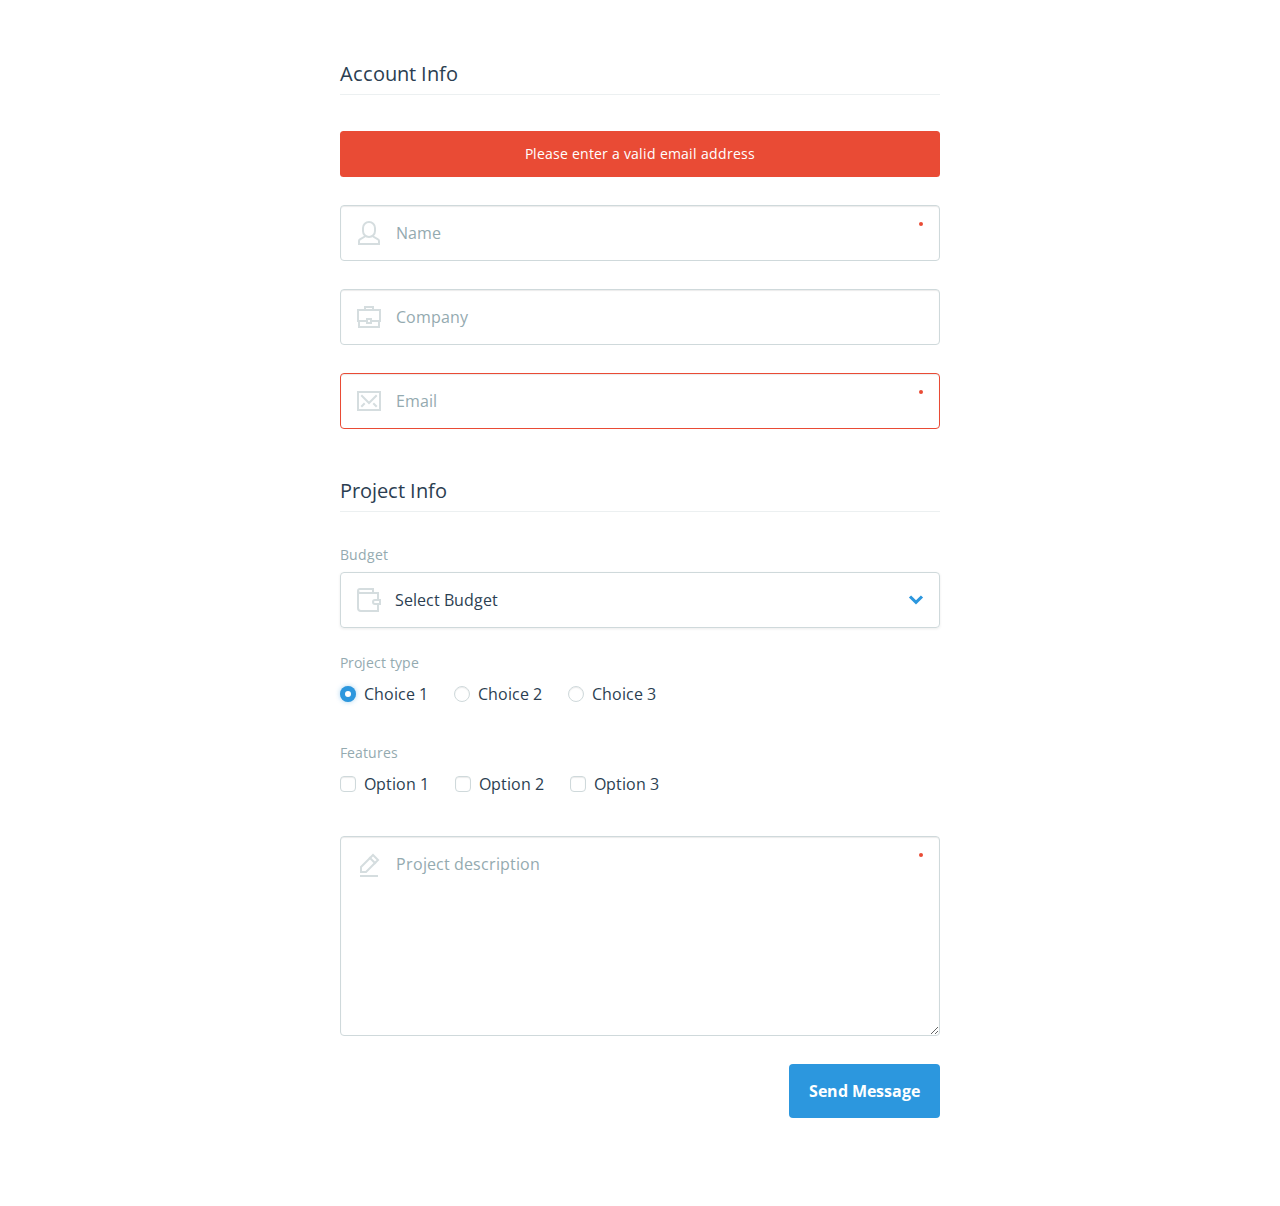
<file: contact-form/index.html>
<!doctype html>
<html lang="en" class="no-js">
<head>
	<meta charset="UTF-8">
	<meta name="viewport" content="width=device-width, initial-scale=1">

	<link href='http://fonts.googleapis.com/css?family=Open+Sans:400,300,700' rel='stylesheet' type='text/css'>

	<link rel="stylesheet" href="css/reset.css"> <!-- CSS reset -->
	<link rel="stylesheet" href="css/style.css"> <!-- Resource style -->
	<script src="js/modernizr.js"></script> <!-- Modernizr -->
  	
	<title>Contact Form | CodyHouse</title>
</head>
<body>
	<form class="cd-form floating-labels">
		<fieldset>
			<legend>Account Info</legend>

			<div class="error-message">
				<p>Please enter a valid email address</p>
			</div>

			<div class="icon">
				<label class="cd-label" for="cd-name">Name</label>
				<input class="user" type="text" name="cd-name" id="cd-name" required>
		    </div> 

		    <div class="icon">
		    	<label class="cd-label" for="cd-company">Company</label>
				<input class="company" type="text" name="cd-company" id="cd-company">
		    </div> 

		    <div class="icon">
		    	<label class="cd-label" for="cd-email">Email</label>
				<input class="email error" type="email" name="cd-email" id="cd-email" required>
		    </div>
		</fieldset>

		<fieldset>
			<legend>Project Info</legend>

			<div>
				<h4>Budget</h4>

				<p class="cd-select icon">
					<select class="budget">
						<option value="0">Select Budget</option>
						<option value="1">&lt; $5000</option>
						<option value="2">$5000 - $10000</option>
						<option value="3">&gt; $10000</option>
					</select>
				</p>
			</div> 

			<div>
				<h4>Project type</h4>

				<ul class="cd-form-list">
					<li>
						<input type="radio" name="radio-button" id="cd-radio-1" checked>
						<label for="cd-radio-1">Choice 1</label>
					</li>
						
					<li>
						<input type="radio" name="radio-button" id="cd-radio-2">
						<label for="cd-radio-2">Choice 2</label>
					</li>

					<li>
						<input type="radio" name="radio-button" id="cd-radio-3">
						<label for="cd-radio-3">Choice 3</label>
					</li>
				</ul>
			</div>

			<div>
				<h4>Features</h4>

				<ul class="cd-form-list">
					<li>
						<input type="checkbox" id="cd-checkbox-1">
						<label for="cd-checkbox-1">Option 1</label>
					</li>

					<li>
						<input type="checkbox" id="cd-checkbox-2">
						<label for="cd-checkbox-2">Option 2</label>
					</li>

					<li>
						<input type="checkbox" id="cd-checkbox-3">
						<label for="cd-checkbox-3">Option 3</label>
					</li>
				</ul>
			</div>

			<div class="icon">
				<label class="cd-label" for="cd-textarea">Project description</label>
      			<textarea class="message" name="cd-textarea" id="cd-textarea" required></textarea>
			</div>

			<div>
		      	<input type="submit" value="Send Message">
		    </div>
		</fieldset>
	</form>
<script src="js/jquery-2.1.1.js"></script>
<script src="js/main.js"></script> <!-- Resource jQuery -->
</body>
</html>
</file>
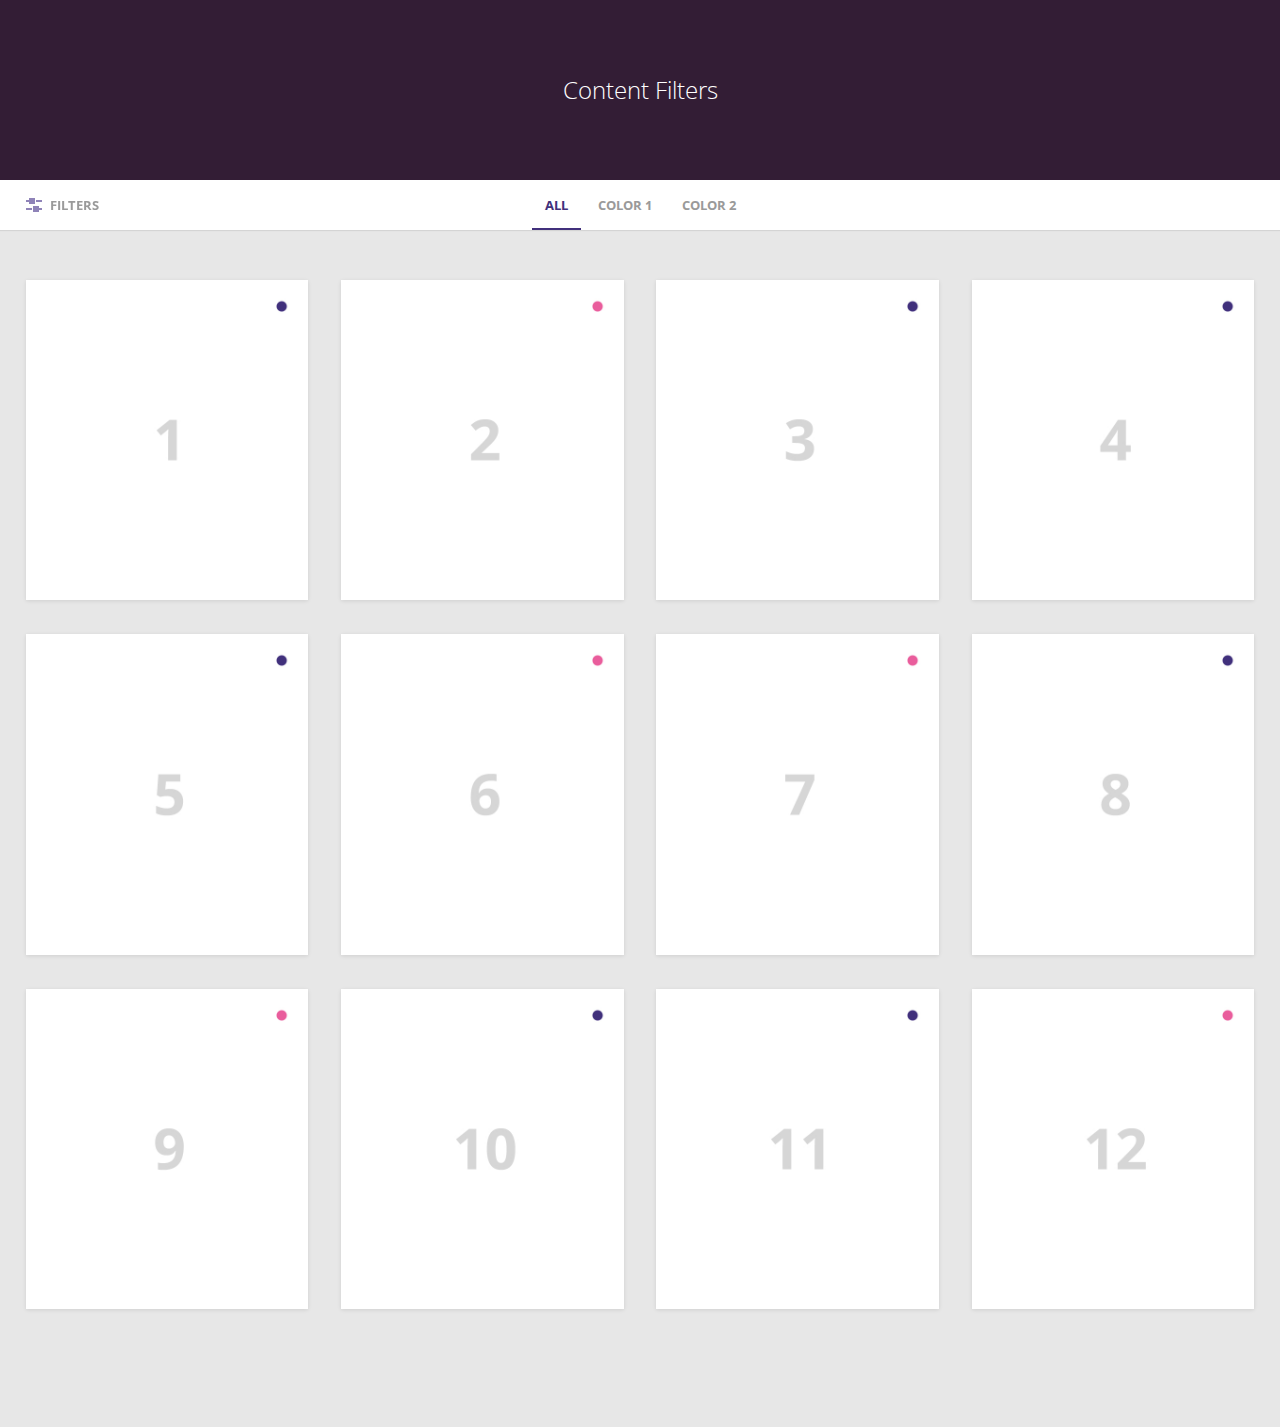
<file: content-filter/index.html>
<!doctype html>
<html lang="en" class="no-js">
<head>
	<meta charset="UTF-8">
	<meta name="viewport" content="width=device-width, initial-scale=1">

	<link href='http://fonts.googleapis.com/css?family=Open+Sans:400,300,600,700' rel='stylesheet' type='text/css'>

	<link rel="stylesheet" href="css/reset.css"> <!-- CSS reset -->
	<link rel="stylesheet" href="css/style.css"> <!-- Resource style -->
	<script src="js/modernizr.js"></script> <!-- Modernizr -->
  	
	<title>Content Filters | CodyHouse</title>
</head>
<body>
	<header class="cd-header">
		<h1>Content Filters</h1>
	</header>

	<main class="cd-main-content">
		<div class="cd-tab-filter-wrapper">
			<div class="cd-tab-filter">
				<ul class="cd-filters">
					<li class="placeholder"> 
						<a data-type="all" href="#0">All</a> <!-- selected option on mobile -->
					</li> 
					<li class="filter"><a class="selected" href="#0" data-type="all">All</a></li>
					<li class="filter" data-filter=".color-1"><a href="#0" data-type="color-1">Color 1</a></li>
					<li class="filter" data-filter=".color-2"><a href="#0" data-type="color-2">Color 2</a></li>
				</ul> <!-- cd-filters -->
			</div> <!-- cd-tab-filter -->
		</div> <!-- cd-tab-filter-wrapper -->

		<section class="cd-gallery">
			<ul>
				<li class="mix color-1 check1 radio2 option3"><img src="img/img-1.jpg" alt="Image 1"></li>
				<li class="mix color-2 check2 radio2 option2"><img src="img/img-2.jpg" alt="Image 2"></li>
				<li class="mix color-1 check3 radio3 option1"><img src="img/img-3.jpg" alt="Image 3"></li>
				<li class="mix color-1 check3 radio2 option4"><img src="img/img-4.jpg" alt="Image 4"></li>
				<li class="mix color-1 check1 radio3 option2"><img src="img/img-5.jpg" alt="Image 5"></li>
				<li class="mix color-2 check2 radio3 option3"><img src="img/img-6.jpg" alt="Image 6"></li>
				<li class="mix color-2 check2 radio2 option1"><img src="img/img-7.jpg" alt="Image 7"></li>
				<li class="mix color-1 check1 radio3 option4"><img src="img/img-8.jpg" alt="Image 8"></li>
				<li class="mix color-2 check1 radio2 option3"><img src="img/img-9.jpg" alt="Image 9"></li>
				<li class="mix color-1 check3 radio2 option4"><img src="img/img-10.jpg" alt="Image 10"></li>
				<li class="mix color-1 check3 radio3 option2"><img src="img/img-11.jpg" alt="Image 11"></li>
				<li class="mix color-2 check1 radio3 option1"><img src="img/img-12.jpg" alt="Image 12"></li>
				<li class="gap"></li>
				<li class="gap"></li>
				<li class="gap"></li>
			</ul>
			<div class="cd-fail-message">No results found</div>
		</section> <!-- cd-gallery -->

		<div class="cd-filter">
			<form>
				<div class="cd-filter-block">
					<h4>Search</h4>
					
					<div class="cd-filter-content">
						<input type="search" placeholder="Try color-1...">
					</div> <!-- cd-filter-content -->
				</div> <!-- cd-filter-block -->

				<div class="cd-filter-block">
					<h4>Check boxes</h4>

					<ul class="cd-filter-content cd-filters list">
						<li>
							<input class="filter" data-filter=".check1" type="checkbox" id="checkbox1">
			    			<label class="checkbox-label" for="checkbox1">Option 1</label>
						</li>

						<li>
							<input class="filter" data-filter=".check2" type="checkbox" id="checkbox2">
							<label class="checkbox-label" for="checkbox2">Option 2</label>
						</li>

						<li>
							<input class="filter" data-filter=".check3" type="checkbox" id="checkbox3">
							<label class="checkbox-label" for="checkbox3">Option 3</label>
						</li>
					</ul> <!-- cd-filter-content -->
				</div> <!-- cd-filter-block -->

				<div class="cd-filter-block">
					<h4>Select</h4>
					
					<div class="cd-filter-content">
						<div class="cd-select cd-filters">
							<select class="filter" name="selectThis" id="selectThis">
								<option value="">Choose an option</option>
								<option value=".option1">Option 1</option>
								<option value=".option2">Option 2</option>
								<option value=".option3">Option 3</option>
								<option value=".option4">Option 4</option>
							</select>
						</div> <!-- cd-select -->
					</div> <!-- cd-filter-content -->
				</div> <!-- cd-filter-block -->

				<div class="cd-filter-block">
					<h4>Radio buttons</h4>

					<ul class="cd-filter-content cd-filters list">
						<li>
							<input class="filter" data-filter="" type="radio" name="radioButton" id="radio1" checked>
							<label class="radio-label" for="radio1">All</label>
						</li>

						<li>
							<input class="filter" data-filter=".radio2" type="radio" name="radioButton" id="radio2">
							<label class="radio-label" for="radio2">Choice 2</label>
						</li>

						<li>
							<input class="filter" data-filter=".radio3" type="radio" name="radioButton" id="radio3">
							<label class="radio-label" for="radio3">Choice 3</label>
						</li>
					</ul> <!-- cd-filter-content -->
				</div> <!-- cd-filter-block -->
			</form>

			<a href="#0" class="cd-close">Close</a>
		</div> <!-- cd-filter -->

		<a href="#0" class="cd-filter-trigger">Filters</a>
	</main> <!-- cd-main-content -->
<script src="js/jquery-2.1.1.js"></script>
<script src="js/jquery.mixitup.min.js"></script>
<script src="js/main.js"></script> <!-- Resource jQuery -->
</body>
</html>
</file>
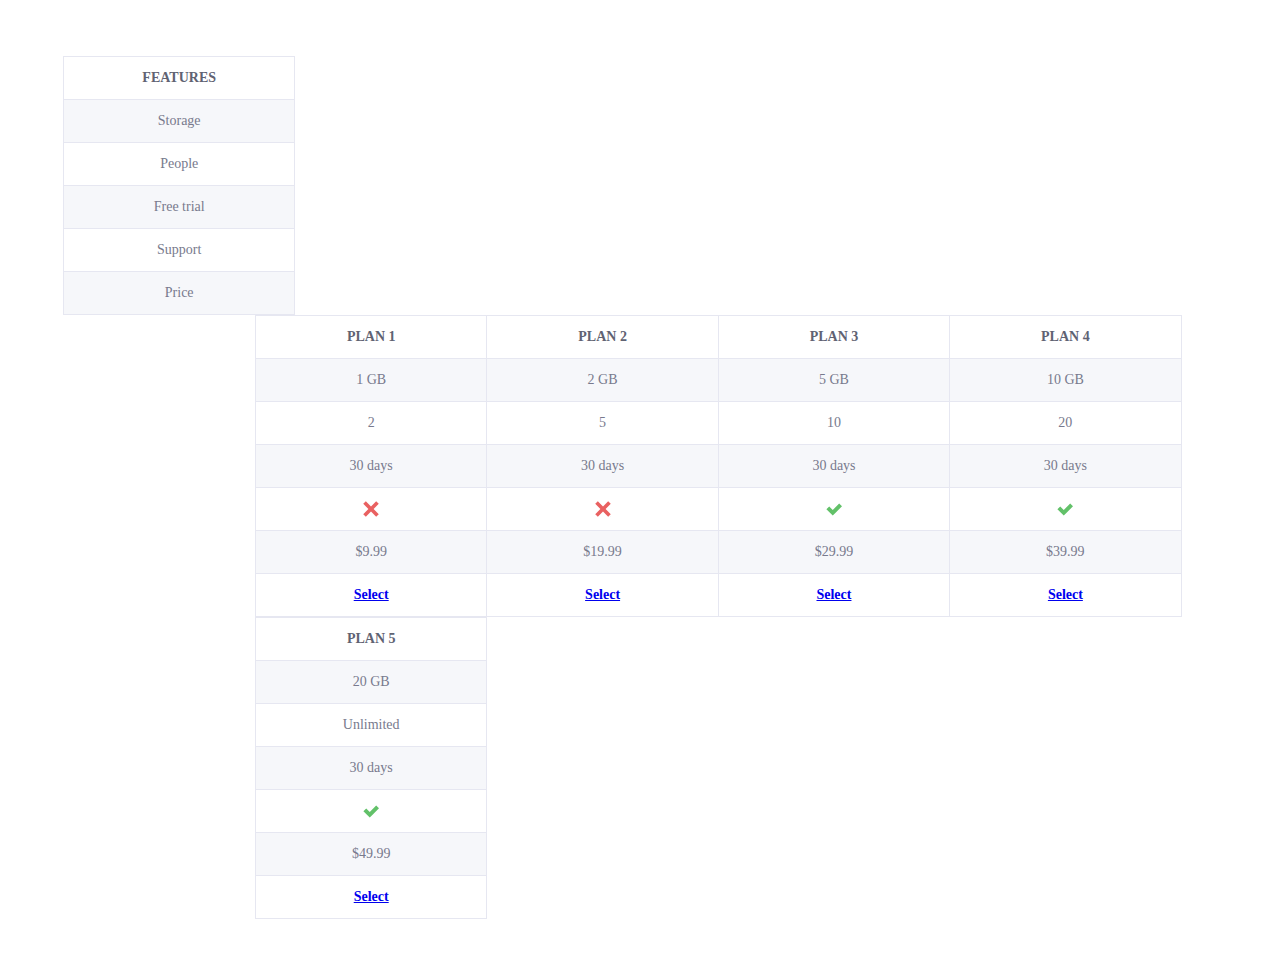
<file: cross-reference-table/index.html>
<!doctype html>
<html lang="en" class="no-js">
<head>
	<meta charset="UTF-8">
	<meta name="viewport" content="width=device-width, initial-scale=1">

	<link href='http://fonts.googleapis.com/css?family=Ubuntu:400,700' rel='stylesheet' type='text/css'>

	<link rel="stylesheet" href="css/reset.css"> <!-- CSS reset -->
	<link rel="stylesheet" href="css/style.css"> <!-- Gem style -->
	<script src="js/modernizr.js"></script> <!-- Modernizr -->
  	
	<title>Cross Reference Table | Cody</title>
</head>
<body>

<section id="cd-table">
	<header class="cd-table-column">
		<h2>Features</h2>
		<ul>
			<li>Storage</li>
			<li>People</li>
			<li>Free trial</li>
			<li>Support</li>
			<li>Price</li>
		</ul>
	</header>

	<div class="cd-table-container">
		<div class="cd-table-wrapper">

			<div class="cd-table-column">
				<h2>Plan 1</h2>
				<ul>
					<li>1 GB</li>
					<li>2</li>
					<li>30 days</li>
					<li class="cd-unchecked"><span>No</span></li>
					<li>$9.99</li>
					<li><a class="cd-select" href="#0">Select</a></li>
				</ul>
			</div> <!-- cd-table-column -->

			<div class="cd-table-column">
				<h2>Plan 2</h2>
				<ul>
					<li>2 GB</li>
					<li>5</li>
					<li>30 days</li>
					<li class="cd-unchecked"><span>No</span></li>
					<li>$19.99</li>
					<li><a class="cd-select" href="#0">Select</a></li>
				</ul>
			</div> <!-- cd-table-column -->

			<div class="cd-table-column">
				<h2>Plan 3</h2>
				<ul>
					<li>5 GB</li>
					<li>10</li>
					<li>30 days</li>
					<li class="cd-checked"><span>Yes</span></li>
					<li>$29.99</li>
					<li><a class="cd-select" href="#0">Select</a></li>
				</ul>
			</div> <!-- cd-table-column -->

			<div class="cd-table-column">
				<h2>Plan 4</h2>
				<ul>
					<li>10 GB</li>
					<li>20</li>
					<li>30 days</li>
					<li class="cd-checked"><span>Yes</span></li>
					<li>$39.99</li>
					<li><a class="cd-select" href="#0">Select</a></li>
				</ul>
			</div> <!-- cd-table-column -->

			<div class="cd-table-column">
				<h2>Plan 5</h2>
				<ul>
					<li>20 GB</li>
					<li>Unlimited</li>
					<li>30 days</li>
					<li class="cd-checked"><span>Yes</span></li>
					<li>$49.99</li>
					<li><a class="cd-select" href="#0">Select</a></li>
				</ul>
			</div> <!-- cd-table-column -->

		</div> <!-- cd-table-wrapper -->
	</div> <!-- cd-table-container -->

	<em class="cd-scroll-right"></em>
</section> <!-- cd-table -->

<script src="http://ajax.googleapis.com/ajax/libs/jquery/1.11.0/jquery.min.js"></script>
<script src="js/main.js"></script> <!-- Gem jQuery -->
</body>
</html>
</file>
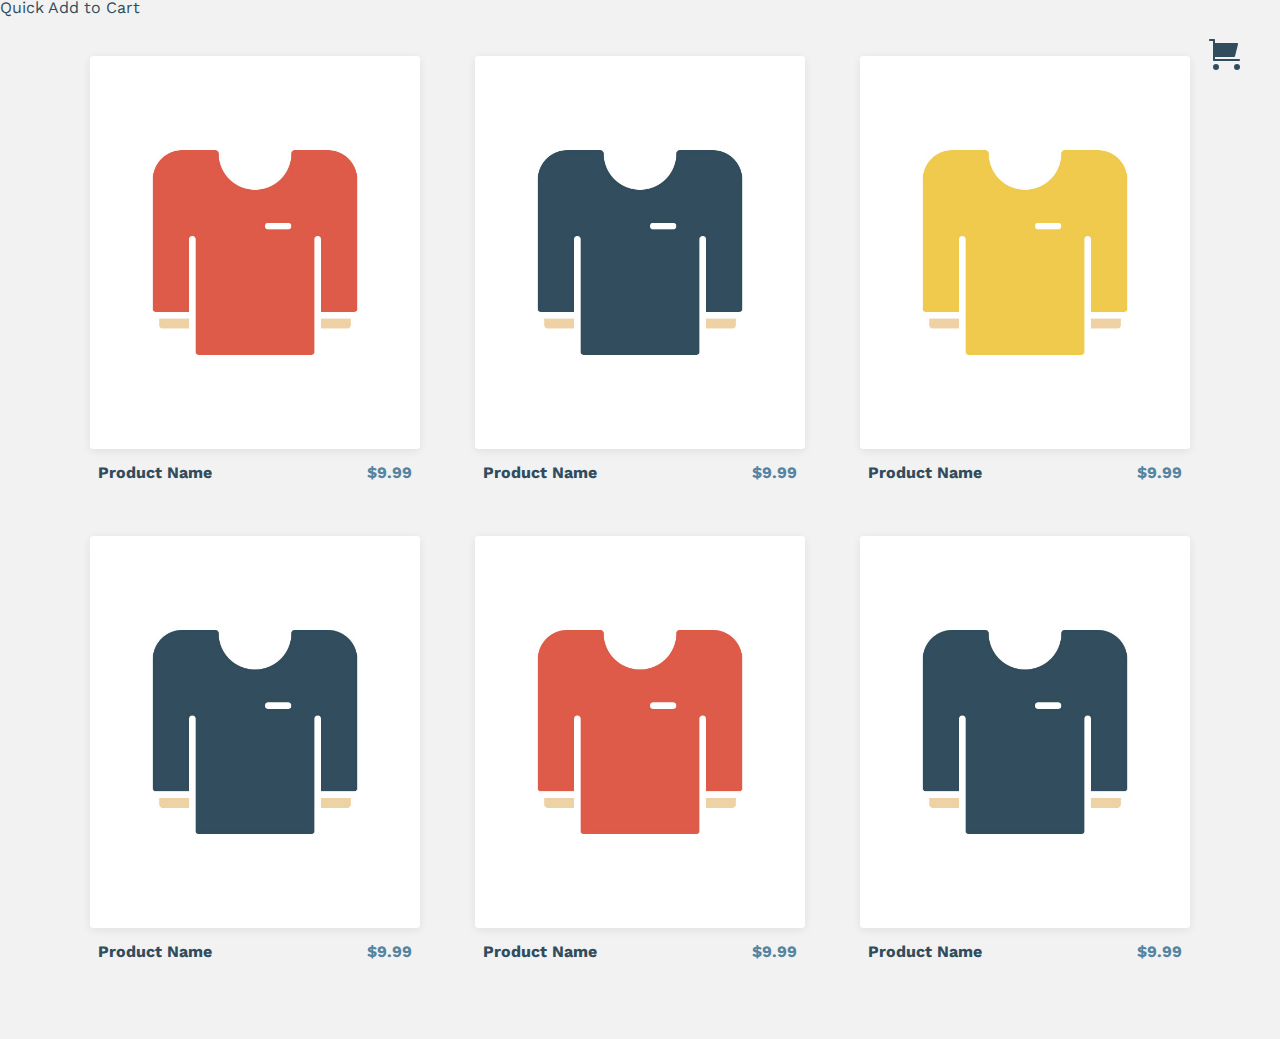
<file: quick-add-to-cart/index.html>
<!doctype html>
<html lang="en" class="no-js">
<head>
	<meta charset="UTF-8">
	<meta name="viewport" content="width=device-width, initial-scale=1">

	<link href='http://fonts.googleapis.com/css?family=Work+Sans:400,600,700' rel='stylesheet' type='text/css'>

	<link rel="stylesheet" href="css/reset.css"> <!-- CSS reset -->
	<link rel="stylesheet" href="css/style.css"> <!-- Resource style -->
	<script src="js/modernizr.js"></script> <!-- Modernizr -->
  	
	<title>Document</title>
</head>
<body>
	<header>
		<h1>Quick Add to Cart</h1>	
	</header>

	<a href="#0" class="cd-cart">
		<span>0</span>
	</a>

	<ul class="cd-gallery">
		<li>
			<div class="cd-single-item">
				<a href="#0">
					<ul class="cd-slider-wrapper">
						<li><img src="img/thumb-1.jpg" alt="Preview image"></li>
						<li class="selected"><img src="img/thumb-2.jpg" alt="Preview image"></li>
						<li><img src="img/thumb-3.jpg" alt="Preview image"></li>
					</ul>
				</a>

				<div class="cd-customization">
					<div class="color selected-2" data-type="select">
						<ul>
							<li class="color-1">color-1</li>
							<li class="color-2 active">color-2</li>
							<li class="color-3">color-3</li>
						</ul>
					</div>
					
					<div class="size" data-type="select">
						<ul>
							<li class="small active">Small</li>
							<li class="medium">Medium</li>
							<li class="large">Large</li>
						</ul>
					</div>

					<button class="add-to-cart">
						<em>Add to Cart</em>
						<svg x="0px" y="0px" width="32px" height="32px" viewBox="0 0 32 32">
							<path stroke-dasharray="19.79 19.79" stroke-dashoffset="19.79" fill="none" stroke="#FFFFFF" stroke-width="2" stroke-linecap="square" stroke-miterlimit="10" d="M9,17l3.9,3.9c0.1,0.1,0.2,0.1,0.3,0L23,11"/>
						</svg>
					</button>
				</div> <!-- .cd-customization -->

				<button class="cd-customization-trigger">Customize</button>
			</div> <!-- .cd-single-item -->

			<div class="cd-item-info">
				<b><a href="#0">Product Name</a></b>
				<em>$9.99</em>
			</div> <!-- cd-item-info -->
		</li>

		<li>
			<div class="cd-single-item">
				<a href="#0">
					<ul class="cd-slider-wrapper">
						<li class="selected"><img src="img/thumb-1.jpg" alt="Preview image"></li>
						<li><img src="img/thumb-2.jpg" alt="Preview image"></li>
						<li><img src="img/thumb-3.jpg" alt="Preview image"></li>
					</ul>
				</a>

				<div class="cd-customization">
					<div class="color" data-type="select">
						<ul>
							<li class="color-1 active">color-1</li>
							<li class="color-2">color-2</li>
							<li class="color-3">color-3</li>
						</ul>
					</div>
					
					<div class="size" data-type="select">
						<ul>
							<li class="small active">Small</li>
							<li class="medium">Medium</li>
							<li class="large">Large</li>
						</ul>
					</div>

					<button class="add-to-cart">
						<em>Add to Cart</em>
						<svg x="0px" y="0px" width="32px" height="32px" viewBox="0 0 32 32">
							<path stroke-dasharray="19.79 19.79" stroke-dashoffset="19.79" fill="none" stroke="#FFFFFF" stroke-width="2" stroke-linecap="square" stroke-miterlimit="10" d="M9,17l3.9,3.9c0.1,0.1,0.2,0.1,0.3,0L23,11"/>
						</svg>
					</button>
				</div> <!-- .cd-customization -->

				<button class="cd-customization-trigger">Customize</button>
			</div> <!-- .cd-single-item -->

			<div class="cd-item-info">
				<b><a href="#0">Product Name</a></b>
				<em>$9.99</em>
			</div> <!-- cd-item-info -->
		</li>

		<li>
			<div class="cd-single-item">
				<a href="#0">
					<ul class="cd-slider-wrapper">
						<li><img src="img/thumb-1.jpg" alt="Preview image"></li>
						<li><img src="img/thumb-2.jpg" alt="Preview image"></li>
						<li class="selected"><img src="img/thumb-3.jpg" alt="Preview image"></li>
					</ul>
				</a>

				<div class="cd-customization">
					<div class="color selected-3" data-type="select">
						<ul>
							<li class="color-1">color-1</li>
							<li class="color-2">color-2</li>
							<li class="color-3 active">color-3</li>
						</ul>
					</div>
					
					<div class="size" data-type="select">
						<ul>
							<li class="small active">Small</li>
							<li class="medium">Medium</li>
							<li class="large">Large</li>
						</ul>
					</div>

					<button class="add-to-cart">
						<em>Add to Cart</em>
						<svg x="0px" y="0px" width="32px" height="32px" viewBox="0 0 32 32">
							<path stroke-dasharray="19.79 19.79" stroke-dashoffset="19.79" fill="none" stroke="#FFFFFF" stroke-width="2" stroke-linecap="square" stroke-miterlimit="10" d="M9,17l3.9,3.9c0.1,0.1,0.2,0.1,0.3,0L23,11"/>
						</svg>
					</button>
				</div> <!-- .cd-customization -->

				<button class="cd-customization-trigger">Customize</button>
			</div> <!-- .cd-single-item -->

			<div class="cd-item-info">
				<b><a href="#0">Product Name</a></b>
				<em>$9.99</em>
			</div> <!-- cd-item-info -->
		</li>

		<li>
			<div class="cd-single-item">
				<a href="#0">
					<ul class="cd-slider-wrapper">
						<li class="selected"><img src="img/thumb-1.jpg" alt="Preview image"></li>
						<li><img src="img/thumb-2.jpg" alt="Preview image"></li>
						<li><img src="img/thumb-3.jpg" alt="Preview image"></li>
					</ul>
				</a>

				<div class="cd-customization">
					<div class="color" data-type="select">
						<ul>
							<li class="color-1 active">color-1</li>
							<li class="color-2">color-2</li>
							<li class="color-3">color-3</li>
						</ul>
					</div>
					
					<div class="size" data-type="select">
						<ul>
							<li class="small active">Small</li>
							<li class="medium">Medium</li>
							<li class="large">Large</li>
						</ul>
					</div>

					<button class="add-to-cart">
						<em>Add to Cart</em>
						<svg x="0px" y="0px" width="32px" height="32px" viewBox="0 0 32 32">
							<path stroke-dasharray="19.79 19.79" stroke-dashoffset="19.79" fill="none" stroke="#FFFFFF" stroke-width="2" stroke-linecap="square" stroke-miterlimit="10" d="M9,17l3.9,3.9c0.1,0.1,0.2,0.1,0.3,0L23,11"/>
						</svg>
					</button>
				</div> <!-- .cd-customization -->

				<button class="cd-customization-trigger">Customize</button>
			</div> <!-- .cd-single-item -->

			<div class="cd-item-info">
				<b><a href="#0">Product Name</a></b>
				<em>$9.99</em>
			</div> <!-- cd-item-info -->
		</li>

		<li>
			<div class="cd-single-item">
				<a href="#0">
					<ul class="cd-slider-wrapper">
						<li><img src="img/thumb-1.jpg" alt="Preview image"></li>
						<li class="selected"><img src="img/thumb-2.jpg" alt="Preview image"></li>
						<li><img src="img/thumb-3.jpg" alt="Preview image"></li>
					</ul>
				</a>

				<div class="cd-customization">
					<div class="color selected-2" data-type="select">
						<ul>
							<li class="color-1">color-1</li>
							<li class="color-2 active">color-2</li>
							<li class="color-3">color-3</li>
						</ul>
					</div>
					
					<div class="size" data-type="select">
						<ul>
							<li class="small active">Small</li>
							<li class="medium">Medium</li>
							<li class="large">Large</li>
						</ul>
					</div>

					<button class="add-to-cart">
						<em>Add to Cart</em>
						<svg x="0px" y="0px" width="32px" height="32px" viewBox="0 0 32 32">
							<path stroke-dasharray="19.79 19.79" stroke-dashoffset="19.79" fill="none" stroke="#FFFFFF" stroke-width="2" stroke-linecap="square" stroke-miterlimit="10" d="M9,17l3.9,3.9c0.1,0.1,0.2,0.1,0.3,0L23,11"/>
						</svg>
					</button>
				</div> <!-- .cd-customization -->

				<button class="cd-customization-trigger">Customize</button>
			</div> <!-- .cd-single-item -->

			<div class="cd-item-info">
				<b><a href="#0">Product Name</a></b>
				<em>$9.99</em>
			</div> <!-- cd-item-info -->
		</li>

		<li>
			<div class="cd-single-item">
				<a href="#0">
					<ul class="cd-slider-wrapper">
						<li class="selected"><img src="img/thumb-1.jpg" alt="Preview image"></li>
						<li><img src="img/thumb-2.jpg" alt="Preview image"></li>
						<li><img src="img/thumb-3.jpg" alt="Preview image"></li>
					</ul>
				</a>

				<div class="cd-customization">
					<div class="color" data-type="select">
						<ul>
							<li class="color-1 active">color-1</li>
							<li class="color-2">color-2</li>
							<li class="color-3">color-3</li>
						</ul>
					</div>
					
					<div class="size" data-type="select">
						<ul>
							<li class="small active">Small</li>
							<li class="medium">Medium</li>
							<li class="large">Large</li>
						</ul>
					</div>

					<button class="add-to-cart">
						<em>Add to Cart</em>
						<svg x="0px" y="0px" width="32px" height="32px" viewBox="0 0 32 32">
							<path stroke-dasharray="19.79 19.79" stroke-dashoffset="19.79" fill="none" stroke="#FFFFFF" stroke-width="2" stroke-linecap="square" stroke-miterlimit="10" d="M9,17l3.9,3.9c0.1,0.1,0.2,0.1,0.3,0L23,11"/>
						</svg>
					</button>
				</div> <!-- .cd-customization -->

				<button class="cd-customization-trigger">Customize</button>
			</div> <!-- .cd-single-item -->

			<div class="cd-item-info">
				<b><a href="#0">Product Name</a></b>
				<em>$9.99</em>
			</div> <!-- cd-item-info -->
		</li>
	</ul> <!-- cd-gallery -->

<script src="js/jquery-2.1.4.js"></script>
<script src="js/main.js"></script> <!-- Resource jQuery -->
</body>
</html>
</file>
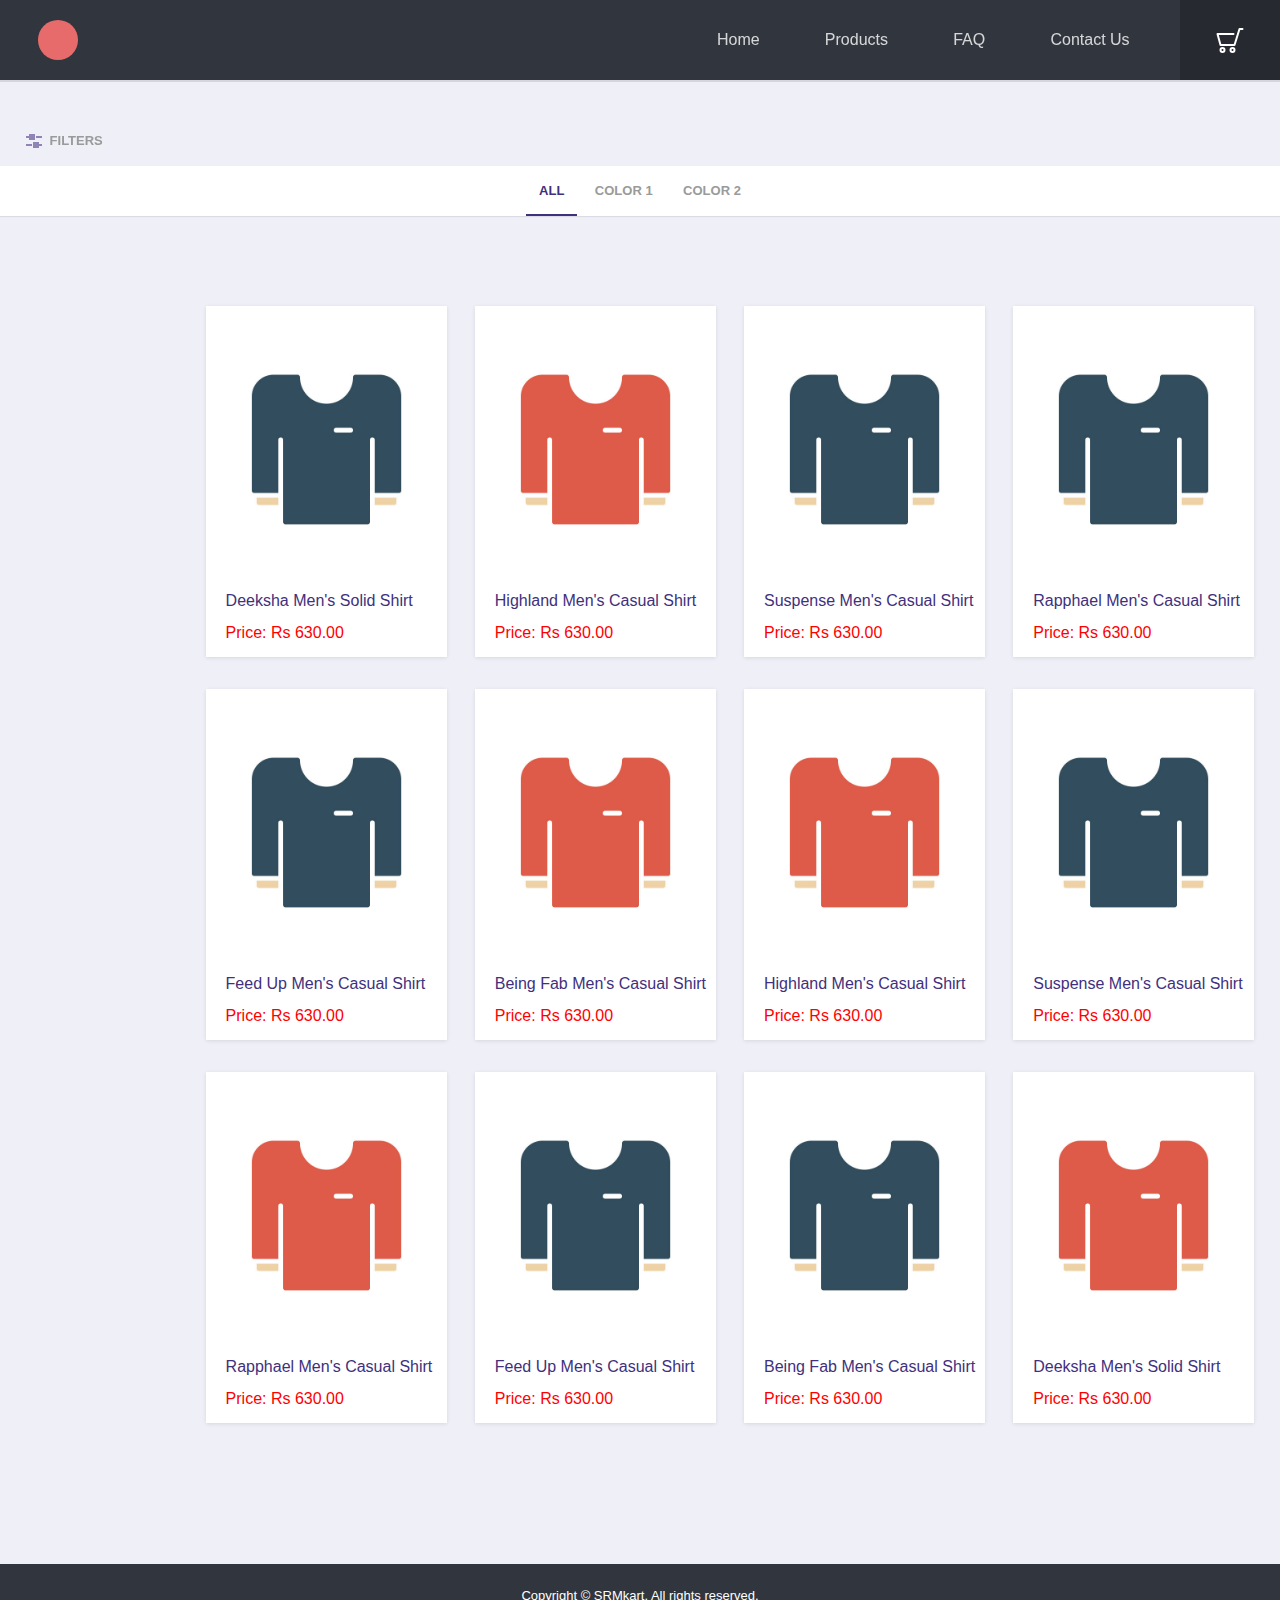
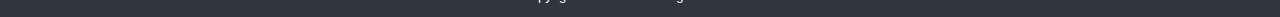
<file: products-view.html>
<!doctype html>
<html lang="en" class="no-js">
<head>
    <meta charset="UTF-8">
    <meta name="viewport" content="width=device-width, initial-scale=1">

    <link href='http://fonts.googleapis.com/css?family=PT+Sans:400,700' rel='stylesheet' type='text/css'>

    <link rel="stylesheet" href="side-shopping-cart/css/reset.css"> <!-- CSS reset -->
    <link rel="stylesheet" href="side-shopping-cart/css/style.css"> <!-- Gem style -->
    <script src="side-shopping-cart/js/modernizr.js"></script> <!-- Modernizr -->

    <!-- Quick add to cart -->

    <link rel="stylesheet" href="quick-add-to-cart/css/style.css">
    <script src="quick-add-to-cart/js/main.js"></script>

    <!-- Quick end to cart end -->

    <!-- Content Filter -->

    <link rel="stylesheet" href="content-filter/css/style.css">

    <!-- Content Filter end -->


        <style>

        /* Footer */
        #footer {
            background: #31353d;
            padding: 15px 0 15px 0;
            text-align: center;
        }
        #footer p {
            font-size: 13px;
            margin-top: 10px;
            color: #fff;
            text-align: center;
        }

    </style>

    <title>SRMkart</title>
</head>
<body>


<header>
    <div id="logo"><img src="side-shopping-cart/img/cd-logo.svg" alt="Homepage"></div>

    <div id="cd-hamburger-menu"><a class="cd-img-replace" href="#0">Menu</a></div>
    <div id="cd-cart-trigger"><a class="cd-img-replace" href="#0">Cart</a></div>
</header>

<<nav id="main-nav">
    <ul>
        <li><a href="index.html">Home</a></li>
        <li><a href="products-view.html">Products</a></li>
        <li><a href="#0">FAQ</a></li>
        <li><a href="#0">Contact Us</a></li>
    </ul>
</nav>

<main>

    <main class="cd-main-content" style="margin-top: -20px">
        <div class="cd-tab-filter-wrapper" style="margin-top: -70px">
            <div class="cd-tab-filter">
                <ul class="cd-filters">
                    <li class="placeholder">
                        <a data-type="all" href="#0">All</a> <!-- selected option on mobile -->
                    </li>
                    <li class="filter"><a class="selected" href="#0" data-type="all">All</a></li>
                    <li class="filter" data-filter=".color-1"><a href="#0" data-type="color-1">Color 1</a></li>
                    <li class="filter" data-filter=".color-2"><a href="#0" data-type="color-2">Color 2</a></li>
                </ul> <!-- cd-filters -->
            </div> <!-- cd-tab-filter -->
        </div> <!-- cd-tab-filter-wrapper -->

        <section class="cd-gallery">
            <ul>
                <a href="products/DeekshaMen'sSolidShirt.php"><li class="mix color-1 check1 radio2 option3" style="height: auto;background-color: #fff"><img src="quick-add-to-cart/img/thumb-1.jpg" alt="Image 1"><span style="padding-left: 20px">Deeksha Men's Solid Shirt</span><br><br><span style="padding-left: 20px;color: #ff0000">Price: Rs 630.00<br><br></span></li></a>

                <a href="products/HighlandMen'sCasualShirt.php"><li class="mix color-2 check2 radio2 option2" style="height: auto;background-color: #fff"><img src="quick-add-to-cart/img/thumb-2.jpg" alt="Image 2"><span style="padding-left: 20px">Highland Men's Casual Shirt</span><br><br><span style="padding-left: 20px;color: #ff0000">Price: Rs 630.00<br><br></span></li></a>

                <a href="products/SuspenseMen'sCasualShirt.php"><li class="mix color-1 check3 radio3 option1" style="height: auto;background-color: #fff"><img src="quick-add-to-cart/img/thumb-1.jpg" alt="Image 3"><span style="padding-left: 20px">Suspense Men's Casual Shirt</span><br><br><span style="padding-left: 20px;color: #ff0000">Price: Rs 630.00<br><br></span></li>
                    </a>

                <a href="products/RapphaelMen'sCasualShirt.php"><li class="mix color-1 check3 radio2 option4" style="height: auto;background-color: #fff"><img src="quick-add-to-cart/img/thumb-1.jpg" alt="Image 4"><span style="padding-left: 20px">Rapphael Men's Casual Shirt</span><br><br><span style="padding-left: 20px;color: #ff0000">Price: Rs 630.00<br><br></span></li></a>

                    <a href="products/FeedUpMen'sCasualShirt.php"><li class="mix color-1 check1 radio3 option2" style="height: auto;background-color: #fff"><img src="quick-add-to-cart/img/thumb-1.jpg" alt="Image 5"><span style="padding-left: 20px">Feed Up Men's Casual Shirt</span><br><br><span style="padding-left: 20px;color: #ff0000">Price: Rs 630.00<br><br></span></li></a>

                        <a href="products/BeingFabMen'sCasualShirt.php"><li class="mix color-2 check2 radio3 option3" style="height: auto;background-color: #fff"><img src="quick-add-to-cart/img/thumb-2.jpg" alt="Image 6"><span style="padding-left: 20px">Being Fab Men's Casual Shirt</span><br><br><span style="padding-left: 20px;color: #ff0000">Price: Rs 630.00<br><br></span></li></a>

                            <a href="products/HighlandMen'sCasualShirt.php"> <li class="mix color-2 check2 radio2 option1" style="height: auto;background-color: #fff"><img src="quick-add-to-cart/img/thumb-2.jpg" alt="Image 7"><span style="padding-left: 20px">Highland Men's Casual Shirt</span><br><br><span style="padding-left: 20px;color: #ff0000">Price: Rs 630.00<br><br></span></li></a>

                                <a href="products/SuspenseMen'sCasualShirt.php"><li class="mix color-1 check1 radio3 option4" style="height: auto;background-color: #fff"><img src="quick-add-to-cart/img/thumb-1.jpg" alt="Image 8"><span style="padding-left: 20px">Suspense Men's Casual Shirt</span><br><br><span style="padding-left: 20px;color: #ff0000">Price: Rs 630.00<br><br></span></li></a>

                                    <a href="products/RapphaelMen'sCasualShirt.php"><li class="mix color-2 check1 radio2 option3" style="height: auto;background-color: #fff"><img src="quick-add-to-cart/img/thumb-2.jpg" alt="Image 9"><span style="padding-left: 20px">Rapphael Men's Casual Shirt</span><br><br><span style="padding-left: 20px;color: #ff0000">Price: Rs 630.00<br><br></span></li></a>

                                        <a href="products/FeedUpMen'sCasualShirt.php"><li class="mix color-1 check3 radio2 option4" style="height: auto;background-color: #fff"><img src="quick-add-to-cart/img/thumb-1.jpg" alt="Image 10"><span style="padding-left: 20px">Feed Up Men's Casual Shirt</span><br><br><span style="padding-left: 20px;color: #ff0000">Price: Rs 630.00<br><br></span></li></a>

                                            <a href="products/BeingFabMen'sCasualShirt.php"><li class="mix color-1 check3 radio3 option2" style="height: auto;background-color: #fff"><img src="quick-add-to-cart/img/thumb-1.jpg" alt="Image 11"><span style="padding-left: 20px">Being Fab Men's Casual Shirt</span><br><br><span style="padding-left: 20px;color: #ff0000">Price: Rs 630.00<br><br></span></li></a>

                                                <a href="products/DeekshaMen'sSolidShirt.php"> <li class="mix color-2 check1 radio3 option1" style="height: auto;background-color: #fff"><img src="quick-add-to-cart/img/thumb-2.jpg" alt="Image 12"><span style="padding-left: 20px">Deeksha Men's Solid Shirt</span><br><br><span style="padding-left: 20px;color: #ff0000">Price: Rs 630.00<br><br></span></li></a>

                                                    <li class="gap"></li>
                <li class="gap"></li>
                <li class="gap"></li>
            </ul>
            <div class="cd-fail-message">No results found</div>
        </section> <!-- cd-gallery -->

        <div class="cd-filter">
            <form>
                <div class="cd-filter-block">
                    <h4>Search</h4>

                    <div class="cd-filter-content">
                        <input type="search" placeholder="Try color-1...">
                    </div> <!-- cd-filter-content -->
                </div> <!-- cd-filter-block -->

                <div class="cd-filter-block">
                    <h4>Check boxes</h4>

                    <ul class="cd-filter-content cd-filters list">
                        <li>
                            <input class="filter" data-filter=".check1" type="checkbox" id="checkbox1">
                            <label class="checkbox-label" for="checkbox1">Option 1</label>
                        </li>

                        <li>
                            <input class="filter" data-filter=".check2" type="checkbox" id="checkbox2">
                            <label class="checkbox-label" for="checkbox2">Option 2</label>
                        </li>

                        <li>
                            <input class="filter" data-filter=".check3" type="checkbox" id="checkbox3">
                            <label class="checkbox-label" for="checkbox3">Option 3</label>
                        </li>
                    </ul> <!-- cd-filter-content -->
                </div> <!-- cd-filter-block -->

                <div class="cd-filter-block">
                    <h4>Select</h4>

                    <div class="cd-filter-content">
                        <div class="cd-select cd-filters">
                            <select class="filter" name="selectThis" id="selectThis">
                                <option value="">Choose an option</option>
                                <option value=".option1">Option 1</option>
                                <option value=".option2">Option 2</option>
                                <option value=".option3">Option 3</option>
                                <option value=".option4">Option 4</option>
                            </select>
                        </div> <!-- cd-select -->
                    </div> <!-- cd-filter-content -->
                </div> <!-- cd-filter-block -->

                <div class="cd-filter-block">
                    <h4>Radio buttons</h4>

                    <ul class="cd-filter-content cd-filters list">
                        <li>
                            <input class="filter" data-filter="" type="radio" name="radioButton" id="radio1" checked>
                            <label class="radio-label" for="radio1">All</label>
                        </li>

                        <li>
                            <input class="filter" data-filter=".radio2" type="radio" name="radioButton" id="radio2">
                            <label class="radio-label" for="radio2">Choice 2</label>
                        </li>

                        <li>
                            <input class="filter" data-filter=".radio3" type="radio" name="radioButton" id="radio3">
                            <label class="radio-label" for="radio3">Choice 3</label>
                        </li>
                    </ul> <!-- cd-filter-content -->
                </div> <!-- cd-filter-block -->
            </form>

            <a href="#0" class="cd-close">Close</a>
        </div> <!-- cd-filter -->

        <a href="#0" class="cd-filter-trigger">Filters</a>
    </main> <!-- cd-main-content -->


    <!-- Footer -->

    <div id="footer" class="text-center">
        <div class="container">
            <p>Copyright &copy; SRMkart. All rights reserved.</p>
            <div id="google_translate_element" style="float: left;margin-top: -10px"></div><script type="text/javascript">
            function googleTranslateElementInit() {
                new google.translate.TranslateElement({pageLanguage: 'en', includedLanguages: 'bn,de,en,es,fr,gu,hi,it,ja,jv,kn,ko,ml,mr,pa,ta,te,ur,zh-CN', layout: google.translate.TranslateElement.InlineLayout.SIMPLE}, 'google_translate_element');
            }
        </script><script type="text/javascript" src="//translate.google.com/translate_a/element.js?cb=googleTranslateElementInit"></script>
        </div>
    </div>

    <!-- Footer End -->

</main>

<div id="cd-shadow-layer"></div>

<div id="cd-cart">
    <h2>Cart</h2>
    <ul class="cd-cart-items">
        <li>
            <span class="cd-qty">1x</span> Deeksha Men's Solid Shirt
            <div class="cd-price">Rs 630.00</div>
            <a href="#0" class="cd-item-remove cd-img-replace">Remove</a>
        </li>

        <li>
            <span class="cd-qty">2x</span> Highland Men's Casual Shirt
            <div class="cd-price">Rs 630.00</div>
            <a href="#0" class="cd-item-remove cd-img-replace">Remove</a>
        </li>

        <li>
            <span class="cd-qty">1x</span> Suspense Men's Casual Shirt
            <div class="cd-price">RS 630.00</div>
            <a href="#0" class="cd-item-remove cd-img-replace">Remove</a>
        </li>
    </ul> <!-- cd-cart-items -->

    <div class="cd-cart-total">
        <p>Total <span>Rs 1890.00</span></p>
    </div> <!-- cd-cart-total -->

    <a href="#0" class="checkout-btn">Checkout</a>

    <!--<p class="cd-go-to-cart"><a href="#0">Go to cart page</a></p>-->
</div> <!-- cd-cart -->

<script src="quick-add-to-cart/js/jquery-2.1.4.js"></script> <!-- Quick add to cart -->
<script src="quick-add-to-cart/js/main.js"></script> <!-- Quick add to cart -->
<script src="http://ajax.googleapis.com/ajax/libs/jquery/1.11.0/jquery.min.js"></script>
<script src="side-shopping-cart/js/main.js"></script> <!-- Gem jQuery -->
<script src="content-filter/js/jquery.mixitup.min.js"></script> <!-- Content Filter -->
<script src="content-filter/js/main.js"></script> <!-- Resource jQuery --> <!-- Content Filter -->

<!-- Crisp chat -->

<script type="text/javascript">CRISP_WEBSITE_ID = "-KFs0nxkeSUFWMl4hFXt";(function(){d=document;s=d.createElement("script");s.src="https://client.crisp.im/l.js";s.async=1;d.getElementsByTagName("head")[0].appendChild(s);})();</script>

<!-- Crisp chat end -->

</body>
</html>
</file>
<file: contact-form/css/style.css>
/* -------------------------------- 

Primary style

-------------------------------- */
*, *::after, *::before {
  -webkit-box-sizing: border-box;
  -moz-box-sizing: border-box;
  box-sizing: border-box;
}

html {
  font-size: 62.5%;
}

body {
  font-size: 1.6rem;
  font-family: "Open Sans", sans-serif;
  color: #2b3e51;
  background-color: #ffffff;
}

a {
  color: #2c97de;
  text-decoration: none;
}

/* -------------------------------- 

Form

-------------------------------- */
.cd-form {
  width: 90%;
  max-width: 600px;
  margin: 4em auto;
}
.cd-form::after {
  clear: both;
  content: "";
  display: table;
}
.cd-form fieldset {
  margin: 24px 0;
}
.cd-form legend {
  padding-bottom: 10px;
  margin-bottom: 20px;
  font-size: 2rem;
  border-bottom: 1px solid #ecf0f1;
}
.cd-form div {
  /* form element wrapper */
  position: relative;
  margin: 20px 0;
}
.cd-form h4, .cd-form .cd-label {
  font-size: 1.3rem;
  color: #94aab0;
  margin-bottom: 10px;
}
.cd-form .cd-label {
  display: block;
}
.cd-form input, .cd-form textarea, .cd-form select, .cd-form label {
  font-family: "Open Sans", sans-serif;
  font-size: 1.6rem;
  color: #2b3e51;
}
.cd-form input[type="text"],
.cd-form input[type="email"],
.cd-form textarea,
.cd-form select,
.cd-form legend {
  display: block;
  width: 100%;
  -webkit-appearance: none;
  -moz-appearance: none;
  -ms-appearance: none;
  -o-appearance: none;
  appearance: none;
}
.cd-form input[type="text"],
.cd-form input[type="email"],
.cd-form textarea,
.cd-form select {
  /* general style for input elements */
  padding: 12px;
  border: 1px solid #cfd9db;
  background-color: #ffffff;
  border-radius: .25em;
  box-shadow: inset 0 1px 1px rgba(0, 0, 0, 0.08);
}
.cd-form input[type="text"]:focus,
.cd-form input[type="email"]:focus,
.cd-form textarea:focus,
.cd-form select:focus {
  outline: none;
  border-color: #2c97de;
  box-shadow: 0 0 5px rgba(44, 151, 222, 0.2);
}
.cd-form .cd-select {
  /* select element wapper */
  position: relative;
}
.cd-form .cd-select::after {
  /* arrow icon for select element */
  content: '';
  position: absolute;
  z-index: 1;
  right: 16px;
  top: 50%;
  margin-top: -8px;
  display: block;
  width: 16px;
  height: 16px;
  background: url("../img/cd-icon-arrow.svg") no-repeat center center;
  pointer-events: none;
}
.cd-form select {
  box-shadow: 0 1px 3px rgba(0, 0, 0, 0.08);
  cursor: pointer;
}
.cd-form select::-ms-expand {
  display: none;
}
.cd-form .cd-form-list {
  margin-top: 16px;
}
.cd-form .cd-form-list::after {
  clear: both;
  content: "";
  display: table;
}
.cd-form .cd-form-list li {
  /* wrapper for radio and checkbox input types */
  display: inline-block;
  position: relative;
  -webkit-user-select: none;
  -moz-user-select: none;
  -ms-user-select: none;
  user-select: none;
  margin: 0 26px 16px 0;
  float: left;
}
.cd-form input[type=radio],
.cd-form input[type=checkbox] {
  /* hide original check and radio buttons */
  position: absolute;
  left: 0;
  top: 50%;
  -webkit-transform: translateY(-50%);
  -moz-transform: translateY(-50%);
  -ms-transform: translateY(-50%);
  -o-transform: translateY(-50%);
  transform: translateY(-50%);
  margin: 0;
  padding: 0;
  opacity: 0;
  z-index: 2;
}
.cd-form input[type="radio"] + label,
.cd-form input[type="checkbox"] + label {
  padding-left: 24px;
}
.cd-form input[type="radio"] + label::before,
.cd-form input[type="radio"] + label::after,
.cd-form input[type="checkbox"] + label::before,
.cd-form input[type="checkbox"] + label::after {
  /* custom radio and check boxes */
  content: '';
  display: block;
  position: absolute;
  left: 0;
  top: 50%;
  margin-top: -8px;
  width: 16px;
  height: 16px;
}
.cd-form input[type="radio"] + label::before,
.cd-form input[type="checkbox"] + label::before {
  border: 1px solid #cfd9db;
  background: #ffffff;
  box-shadow: inset 0 1px 1px rgba(0, 0, 0, 0.08);
}
.cd-form input[type="radio"] + label::before,
.cd-form input[type="radio"] + label::after {
  border-radius: 50%;
}
.cd-form input[type="checkbox"] + label::before,
.cd-form input[type="checkbox"] + label::after {
  border-radius: .25em;
}
.cd-form input[type="radio"] + label::after,
.cd-form input[type="checkbox"] + label::after {
  background-color: #2c97de;
  background-position: center center;
  background-repeat: no-repeat;
  box-shadow: 0 0 5px rgba(44, 151, 222, 0.4);
  display: none;
}
.cd-form input[type="radio"] + label::after {
  /* custom image for radio button */
  background-image: url("../img/cd-icon-radio.svg");
}
.cd-form input[type="checkbox"] + label::after {
  /* custom image for checkbox */
  background-image: url("../img/cd-icon-check.svg");
}
.cd-form input[type="radio"]:focus + label::before,
.cd-form input[type="checkbox"]:focus + label::before {
  /* add focus effect for radio and check buttons */
  box-shadow: 0 0 5px rgba(44, 151, 222, 0.6);
}
.cd-form input[type="radio"]:checked + label::after,
.cd-form input[type="checkbox"]:checked + label::after {
  display: block;
}
.cd-form input[type="radio"]:checked + label::before,
.cd-form input[type="radio"]:checked + label::after,
.cd-form input[type="checkbox"]:checked + label::before,
.cd-form input[type="checkbox"]:checked + label::after {
  -webkit-animation: cd-bounce 0.3s;
  -moz-animation: cd-bounce 0.3s;
  animation: cd-bounce 0.3s;
}
.cd-form textarea {
  min-height: 200px;
  resize: vertical;
  overflow: auto;
}
.cd-form input[type="submit"] {
  /* button style */
  border: none;
  background: #2c97de;
  border-radius: .25em;
  padding: 16px 20px;
  color: #ffffff;
  font-weight: bold;
  float: right;
  cursor: pointer;
  -webkit-font-smoothing: antialiased;
  -moz-osx-font-smoothing: grayscale;
  -webkit-appearance: none;
  -moz-appearance: none;
  -ms-appearance: none;
  -o-appearance: none;
  appearance: none;
}
.no-touch .cd-form input[type="submit"]:hover {
  background: #42a2e1;
}
.cd-form input[type="submit"]:focus {
  outline: none;
  background: #2b3e51;
}
.cd-form input[type="submit"]:active {
  -webkit-transform: scale(0.9);
  -moz-transform: scale(0.9);
  -ms-transform: scale(0.9);
  -o-transform: scale(0.9);
  transform: scale(0.9);
}
.cd-form [required] {
  background: url("../img/cd-required.svg") no-repeat top right;
}
.cd-form .error-message p {
  background: #e94b35;
  color: #ffffff;
  font-size: 1.4rem;
  text-align: center;
  -webkit-font-smoothing: antialiased;
  -moz-osx-font-smoothing: grayscale;
  border-radius: .25em;
  padding: 16px;
}
.cd-form .error {
  border-color: #e94b35 !important;
}
@media only screen and (min-width: 600px) {
  .cd-form div {
    /* form element wrapper */
    margin: 32px 0;
  }
  .cd-form legend + div {
    /* reduce margin-top for first form element after the legend */
    margin-top: 20px;
  }
  .cd-form h4, .cd-form .cd-label {
    font-size: 1.4rem;
    margin-bottom: 10px;
  }
  .cd-form input[type="text"],
  .cd-form input[type="email"],
  .cd-form textarea,
  .cd-form select {
    padding: 16px;
  }
}

@-webkit-keyframes cd-bounce {
  0%, 100% {
    -webkit-transform: scale(1);
  }
  50% {
    -webkit-transform: scale(0.8);
  }
}
@-moz-keyframes cd-bounce {
  0%, 100% {
    -moz-transform: scale(1);
  }
  50% {
    -moz-transform: scale(0.8);
  }
}
@keyframes cd-bounce {
  0%, 100% {
    -webkit-transform: scale(1);
    -moz-transform: scale(1);
    -ms-transform: scale(1);
    -o-transform: scale(1);
    transform: scale(1);
  }
  50% {
    -webkit-transform: scale(0.8);
    -moz-transform: scale(0.8);
    -ms-transform: scale(0.8);
    -o-transform: scale(0.8);
    transform: scale(0.8);
  }
}
/* -------------------------------- 

Custom icons

-------------------------------- */
.cd-form .icon input, .cd-form .icon select, .cd-form .icon textarea {
  padding-left: 54px !important;
}
.cd-form .user {
  background: url("../img/cd-icon-user.svg") no-repeat 16px center;
}
.cd-form [required].user {
  background: url("../img/cd-icon-user.svg") no-repeat 16px center, url("../img/cd-required.svg") no-repeat top right;
}
.cd-form .company {
  background: url("../img/cd-icon-company.svg") no-repeat 16px center;
}
.cd-form [required].company {
  background: url("../img/cd-icon-company.svg") no-repeat 16px center, url("../img/cd-required.svg") no-repeat top right;
}
.cd-form .email {
  background: url("../img/cd-icon-email.svg") no-repeat 16px center;
}
.cd-form [required].email {
  background: url("../img/cd-icon-email.svg") no-repeat 16px center, url("../img/cd-required.svg") no-repeat top right;
}
.cd-form .budget {
  background: url("../img/cd-icon-budget.svg") no-repeat 16px center;
}
.cd-form .message {
  background: url("../img/cd-icon-message.svg") no-repeat 16px 16px;
}
.cd-form [required].message {
  background: url("../img/cd-icon-message.svg") no-repeat 16px 16px, url("../img/cd-required.svg") no-repeat top right;
}

/* -------------------------------- 

FLoating labels 

-------------------------------- */
.js .floating-labels div {
  margin: 28px 0;
}
.js .floating-labels .cd-label {
  position: absolute;
  top: 16px;
  left: 16px;
  font-size: 1.6rem;
  cursor: text;
  -webkit-transition: top 0.2s, left 0.2s, font-size 0.2s;
  -moz-transition: top 0.2s, left 0.2s, font-size 0.2s;
  transition: top 0.2s, left 0.2s, font-size 0.2s;
}
.js .floating-labels .icon .cd-label {
  left: 56px;
}
.js .floating-labels .cd-label.float {
  /* move label out the input field */
  font-size: 1.2rem;
  top: -16px;
  left: 0 !important;
}
@media only screen and (min-width: 600px) {
  .js .floating-labels legend + div {
    /* reduce margin-top for first form element after the legend */
    margin-top: 16px;
  }
  .js .floating-labels .cd-label {
    top: 20px;
  }
}
</file>
<file: content-filter/css/style.css>
/* -------------------------------- 

Primary style

-------------------------------- */
*, *::after, *::before {
  -webkit-box-sizing: border-box;
  -moz-box-sizing: border-box;
  box-sizing: border-box;
}

html {
  font-size: 62.5%;
}

html * {
  -webkit-font-smoothing: antialiased;
  -moz-osx-font-smoothing: grayscale;
}

body {
  font-size: 1.6rem;
  font-family: "Open Sans", sans-serif;
  color: #331d35;
  background-color: #e7e7e7;
}

a {
  color: #41307c;
  text-decoration: none;
}

/* -------------------------------- 

Main Components 

-------------------------------- */
.cd-header {
  position: relative;
  height: 150px;
  background-color: #331d35;
}
.cd-header h1 {
  color: #ffffff;
  line-height: 150px;
  text-align: center;
  font-size: 2.4rem;
  font-weight: 300;
}
@media only screen and (min-width: 1170px) {
  .cd-header {
    height: 180px;
  }
  .cd-header h1 {
    line-height: 180px;
  }
}

.cd-main-content {
  position: relative;
  min-height: 100vh;
}
.cd-main-content:after {
  content: "";
  display: table;
  clear: both;
}
.cd-main-content.is-fixed .cd-tab-filter-wrapper {
  position: fixed;
  top: 0;
  left: 0;
  width: 100%;
}
.cd-main-content.is-fixed .cd-gallery {
  padding-top: 76px;
}
.cd-main-content.is-fixed .cd-filter {
  position: fixed;
  height: 100vh;
  overflow: hidden;
}
.cd-main-content.is-fixed .cd-filter form {
  height: 100vh;
  overflow: auto;
  -webkit-overflow-scrolling: touch;
}
.cd-main-content.is-fixed .cd-filter-trigger {
  position: fixed;
}
@media only screen and (min-width: 768px) {
  .cd-main-content.is-fixed .cd-gallery {
    padding-top: 90px;
  }
}
@media only screen and (min-width: 1170px) {
  .cd-main-content.is-fixed .cd-gallery {
    padding-top: 100px;
  }
}

/* -------------------------------- 

xtab-filter 

-------------------------------- */
.cd-tab-filter-wrapper {
  background-color: #ffffff;
  box-shadow: 0 1px 1px rgba(0, 0, 0, 0.08);
  z-index: 1;
}
.cd-tab-filter-wrapper:after {
  content: "";
  display: table;
  clear: both;
}

.cd-tab-filter {
  /* tabbed navigation style on mobile - dropdown */
  position: relative;
  height: 50px;
  width: 140px;
  margin: 0 auto;
  z-index: 1;
}
.cd-tab-filter::after {
  /* small arrow icon */
  content: '';
  position: absolute;
  right: 14px;
  top: 50%;
  bottom: auto;
  -webkit-transform: translateY(-50%);
  -moz-transform: translateY(-50%);
  -ms-transform: translateY(-50%);
  -o-transform: translateY(-50%);
  transform: translateY(-50%);
  display: inline-block;
  width: 16px;
  height: 16px;
  background: url("../img/cd-icon-arrow.svg") no-repeat center center;
  -webkit-transition: all 0.3s;
  -moz-transition: all 0.3s;
  transition: all 0.3s;
  pointer-events: none;
}
.cd-tab-filter ul {
  position: absolute;
  top: 0;
  left: 0;
  background-color: #ffffff;
  box-shadow: inset 0 -2px 0 #41307c;
}
.cd-tab-filter li {
  display: none;
}
.cd-tab-filter li:first-child {
  /* this way the placehodler is alway visible */
  display: block;
}
.cd-tab-filter a {
  display: block;
  /* set same size of the .cd-tab-filter */
  height: 50px;
  width: 140px;
  line-height: 50px;
  padding-left: 14px;
}
.cd-tab-filter a.selected {
  background: #41307c;
  color: #ffffff;
}
.cd-tab-filter.is-open::after {
  /* small arrow rotation */
  -webkit-transform: translateY(-50%) rotate(-180deg);
  -moz-transform: translateY(-50%) rotate(-180deg);
  -ms-transform: translateY(-50%) rotate(-180deg);
  -o-transform: translateY(-50%) rotate(-180deg);
  transform: translateY(-50%) rotate(-180deg);
}
.cd-tab-filter.is-open ul {
  box-shadow: inset 0 -2px 0 #41307c, 0 2px 10px rgba(0, 0, 0, 0.2);
}
.cd-tab-filter.is-open ul li {
  display: block;
}
.cd-tab-filter.is-open .placeholder a {
  /* reduces the opacity of the placeholder on mobile when the menu is open */
  opacity: .4;
}
@media only screen and (min-width: 768px) {
  .cd-tab-filter {
    /* tabbed navigation style on medium devices */
    width: auto;
    cursor: auto;
  }
  .cd-tab-filter::after {
    /* hide the arrow */
    display: none;
  }
  .cd-tab-filter ul {
    background: transparent;
    position: static;
    box-shadow: none;
    text-align: center;
  }
  .cd-tab-filter li {
    display: inline-block;
  }
  .cd-tab-filter li.placeholder {
    display: none !important;
  }
  .cd-tab-filter a {
    display: inline-block;
    padding: 0 1em;
    width: auto;
    color: #9a9a9a;
    text-transform: uppercase;
    font-weight: 700;
    font-size: 1.3rem;
  }
  .no-touch .cd-tab-filter a:hover {
    color: #41307c;
  }
  .cd-tab-filter a.selected {
    background: transparent;
    color: #41307c;
    /* create border bottom using box-shadow property */
    box-shadow: inset 0 -2px 0 #41307c;
  }
  .cd-tab-filter.is-open ul li {
    display: inline-block;
  }
}
@media only screen and (min-width: 1170px) {
  .cd-tab-filter {
    /* tabbed navigation on big devices */
    width: 100%;
    float: right;
    margin: 0;
    -webkit-transition: width 0.3s;
    -moz-transition: width 0.3s;
    transition: width 0.3s;
  }
  .cd-tab-filter.filter-is-visible {
    /* reduce width when filter is visible */
    width: 80%;
  }
}

/* -------------------------------- 

xgallery 

-------------------------------- */
.cd-gallery {
  padding: 26px 5%;
  width: 100%;
}
.cd-gallery li {
  margin-bottom: 1.6em;
  box-shadow: 0 1px 4px rgba(0, 0, 0, 0.1);
  display: none;
}
.cd-gallery li.gap {
  /* used in combination with text-align: justify to align gallery elements */
  opacity: 0;
  height: 0;
  display: inline-block;
}
.cd-gallery img {
  display: block;
  width: 100%;
}
.cd-gallery .cd-fail-message {
  display: none;
  text-align: center;
}
@media only screen and (min-width: 768px) {
  .cd-gallery {
    padding: 40px 3%;
  }
  .cd-gallery ul {
    text-align: justify;
  }
  .cd-gallery ul:after {
    content: "";
    display: table;
    clear: both;
  }
  .cd-gallery li {
    width: 48%;
    margin-bottom: 2em;
  }
}
@media only screen and (min-width: 1170px) {
  .cd-gallery {
    padding: 50px 2%;
    float: right;
    -webkit-transition: width 0.3s;
    -moz-transition: width 0.3s;
    transition: width 0.3s;
  }
  .cd-gallery li {
    width: 23%;
  }
  .cd-gallery.filter-is-visible {
    /* reduce width when filter is visible */
    width: 80%;
  }
}

/* -------------------------------- 

xfilter 

-------------------------------- */
.cd-filter {
  position: absolute;
  top: 0;
  left: 0;
  width: 280px;
  height: 100%;
  background: #ffffff;
  box-shadow: 4px 4px 20px transparent;
  z-index: 2;
  /* Force Hardware Acceleration in WebKit */
  -webkit-transform: translateZ(0);
  -moz-transform: translateZ(0);
  -ms-transform: translateZ(0);
  -o-transform: translateZ(0);
  transform: translateZ(0);
  -webkit-backface-visibility: hidden;
  backface-visibility: hidden;
  -webkit-transform: translateX(-100%);
  -moz-transform: translateX(-100%);
  -ms-transform: translateX(-100%);
  -o-transform: translateX(-100%);
  transform: translateX(-100%);
  -webkit-transition: -webkit-transform 0.3s, box-shadow 0.3s;
  -moz-transition: -moz-transform 0.3s, box-shadow 0.3s;
  transition: transform 0.3s, box-shadow 0.3s;
}
.cd-filter::before {
  /* top colored bar */
  content: '';
  position: absolute;
  top: 0;
  left: 0;
  height: 50px;
  width: 100%;
  background-color: #41307c;
  z-index: 2;
}
.cd-filter form {
  padding: 70px 20px;
}
.cd-filter .cd-close {
  position: absolute;
  top: 0;
  right: 0;
  height: 50px;
  line-height: 50px;
  width: 60px;
  color: #ffffff;
  font-size: 1.3rem;
  text-align: center;
  background: #37296a;
  opacity: 0;
  -webkit-transition: opacity 0.3s;
  -moz-transition: opacity 0.3s;
  transition: opacity 0.3s;
  z-index: 3;
}
.no-touch .cd-filter .cd-close:hover {
  background: #32255f;
}
.cd-filter.filter-is-visible {
  -webkit-transform: translateX(0);
  -moz-transform: translateX(0);
  -ms-transform: translateX(0);
  -o-transform: translateX(0);
  transform: translateX(0);
  box-shadow: 4px 4px 20px rgba(0, 0, 0, 0.2);
}
.cd-filter.filter-is-visible .cd-close {
  opacity: 1;
}
@media only screen and (min-width: 1170px) {
  .cd-filter {
    width: 20%;
  }
  .cd-filter form {
    padding: 70px 10%;
  }
}

.cd-filter-trigger {
  position: absolute;
  top: 0;
  left: 0;
  height: 50px;
  line-height: 50px;
  width: 60px;
  /* image replacement */
  overflow: hidden;
  text-indent: 100%;
  color: transparent;
  white-space: nowrap;
  background: transparent url("../img/cd-icon-filter.svg") no-repeat center center;
  z-index: 3;
}
.cd-filter-trigger.filter-is-visible {
  pointer-events: none;
}
@media only screen and (min-width: 1170px) {
  .cd-filter-trigger {
    width: auto;
    left: 2%;
    text-indent: 0;
    color: #9a9a9a;
    text-transform: uppercase;
    font-size: 1.3rem;
    font-weight: 700;
    padding-left: 24px;
    background-position: left center;
    -webkit-transition: color 0.3s;
    -moz-transition: color 0.3s;
    transition: color 0.3s;
  }
  .no-touch .cd-filter-trigger:hover {
    color: #41307c;
  }
  .cd-filter-trigger.filter-is-visible, .cd-filter-trigger.filter-is-visible:hover {
    color: #ffffff;
  }
}

/* -------------------------------- 

xcustom form elements 

-------------------------------- */
.cd-filter-block {
  margin-bottom: 1.6em;
}
.cd-filter-block h4 {
  /* filter block title */
  position: relative;
  margin-bottom: .2em;
  padding: 10px 0 10px 20px;
  color: #9a9a9a;
  text-transform: uppercase;
  font-weight: 700;
  font-size: 1.3rem;
  -webkit-user-select: none;
  -moz-user-select: none;
  -ms-user-select: none;
  user-select: none;
  cursor: pointer;
}
.no-touch .cd-filter-block h4:hover {
  color: #41307c;
}
.cd-filter-block h4::before {
  /* arrow */
  content: '';
  position: absolute;
  left: 0;
  top: 50%;
  width: 16px;
  height: 16px;
  background: url("../img/cd-icon-arrow.svg") no-repeat center center;
  -webkit-transform: translateY(-50%);
  -moz-transform: translateY(-50%);
  -ms-transform: translateY(-50%);
  -o-transform: translateY(-50%);
  transform: translateY(-50%);
  -webkit-transition: -webkit-transform 0.3s;
  -moz-transition: -moz-transform 0.3s;
  transition: transform 0.3s;
}
.cd-filter-block h4.closed::before {
  -webkit-transform: translateY(-50%) rotate(-90deg);
  -moz-transform: translateY(-50%) rotate(-90deg);
  -ms-transform: translateY(-50%) rotate(-90deg);
  -o-transform: translateY(-50%) rotate(-90deg);
  transform: translateY(-50%) rotate(-90deg);
}
.cd-filter-block input, .cd-filter-block select,
.cd-filter-block .radio-label::before,
.cd-filter-block .checkbox-label::before {
  /* shared style for input elements */
  font-family: "Open Sans", sans-serif;
  border-radius: 0;
  background-color: #ffffff;
  border: 2px solid #e6e6e6;
}
.cd-filter-block input[type='search'],
.cd-filter-block input[type='text'],
.cd-filter-block select {
  width: 100%;
  padding: .8em;
  -webkit-appearance: none;
  -moz-appearance: none;
  -ms-appearance: none;
  -o-appearance: none;
  appearance: none;
  box-shadow: none;
}
.cd-filter-block input[type='search']:focus,
.cd-filter-block input[type='text']:focus,
.cd-filter-block select:focus {
  outline: none;
  background-color: #ffffff;
  border-color: #41307c;
}
.cd-filter-block input[type='search'] {
  /* custom style for the search element */
  border-color: transparent;
  background-color: #e6e6e6;
  /* prevent jump - ios devices */
  font-size: 1.6rem !important;
}
.cd-filter-block input[type='search']::-webkit-search-cancel-button {
  display: none;
}
.cd-filter-block .cd-select {
  /* select element wrapper */
  position: relative;
}
.cd-filter-block .cd-select::after {
  /* switcher arrow for select element */
  content: '';
  position: absolute;
  z-index: 1;
  right: 14px;
  top: 50%;
  -webkit-transform: translateY(-50%);
  -moz-transform: translateY(-50%);
  -ms-transform: translateY(-50%);
  -o-transform: translateY(-50%);
  transform: translateY(-50%);
  display: block;
  width: 16px;
  height: 16px;
  background: url("../img/cd-icon-arrow.svg") no-repeat center center;
  pointer-events: none;
}
.cd-filter-block select {
  cursor: pointer;
  font-size: 1.4rem;
}
.cd-filter-block select::-ms-expand {
  display: none;
}
.cd-filter-block .list li {
  position: relative;
  margin-bottom: .8em;
}
.cd-filter-block .list li:last-of-type {
  margin-bottom: 0;
}
.cd-filter-block input[type=radio],
.cd-filter-block input[type=checkbox] {
  /* hide original check and radio buttons */
  position: absolute;
  left: 0;
  top: 0;
  margin: 0;
  padding: 0;
  opacity: 0;
  z-index: 2;
}
.cd-filter-block .checkbox-label,
.cd-filter-block .radio-label {
  padding-left: 24px;
  font-size: 1.4rem;
  -webkit-user-select: none;
  -moz-user-select: none;
  -ms-user-select: none;
  user-select: none;
}
.cd-filter-block .checkbox-label::before, .cd-filter-block .checkbox-label::after,
.cd-filter-block .radio-label::before,
.cd-filter-block .radio-label::after {
  /* custom radio and check boxes */
  content: '';
  display: block;
  position: absolute;
  top: 50%;
  -webkit-transform: translateY(-50%);
  -moz-transform: translateY(-50%);
  -ms-transform: translateY(-50%);
  -o-transform: translateY(-50%);
  transform: translateY(-50%);
}
.cd-filter-block .checkbox-label::before,
.cd-filter-block .radio-label::before {
  width: 16px;
  height: 16px;
  left: 0;
}
.cd-filter-block .checkbox-label::after,
.cd-filter-block .radio-label::after {
  /* check mark - hidden */
  display: none;
}
.cd-filter-block .checkbox-label::after {
  /* check mark style for check boxes */
  width: 16px;
  height: 16px;
  background: url("../img/cd-icon-check.svg") no-repeat center center;
}
.cd-filter-block .radio-label::before,
.cd-filter-block .radio-label::after {
  border-radius: 50%;
}
.cd-filter-block .radio-label::after {
  /* check mark style for radio buttons */
  width: 6px;
  height: 6px;
  background-color: #ffffff;
  left: 5px;
}
.cd-filter-block input[type=radio]:checked + label::before,
.cd-filter-block input[type=checkbox]:checked + label::before {
  border-color: #41307c;
  background-color: #41307c;
}
.cd-filter-block input[type=radio]:checked + label::after,
.cd-filter-block input[type=checkbox]:checked + label::after {
  display: block;
}

@-moz-document url-prefix() {
  /* hide custom arrow on Firefox - select element */
  .cd-filter-block .cd-select::after {
    display: none;
  }
}
</file>
<file: cross-reference-table/css/style.css>
/* -------------------------------- 

Primary style

-------------------------------- */
/*
html * {
  -webkit-font-smoothing: antialiased;
  -moz-osx-font-smoothing: grayscale;
}

*, *:after, *:before {
  -webkit-box-sizing: border-box;
  -moz-box-sizing: border-box;
  box-sizing: border-box;
}

body {
  font-size: 100%;
  font-family: "Ubuntu", sans-serif;
  color: #333333;
  background-color: #3f4258;
}

a {
  color: #62c169;
  text-decoration: none;
}

img, svg {
  max-width: 100%;
}

/* -------------------------------- 

Modules - reusable parts of our design

-------------------------------- */
#cd-table .cd-unchecked span, #cd-table .cd-checked span {
  display: block;
  overflow: hidden;
  text-indent: 100%;
  white-space: nowrap;
}

/* -------------------------------- 

Main components 

-------------------------------- */
#cd-table {
  position: relative;
  width: 90%;
  max-width: 1170px;
  margin: 1em auto;
  font-size: 14px;
  font-size: 0.875rem;
  /* you may remove this border in case of dark backgrounds if it's annoying */
  border-right: 1px solid #e6e7f1;
}
#cd-table::after {
  /* clearfix */
  content: '';
  display: table;
  clear: both;
}
#cd-table::before {
  /* White color gradient on the right */
  content: '';
  position: absolute;
  top: 0;
  right: -1px;
  height: 100%;
  width: 35px;
  background: -webkit-linear-gradient( right , white 10%, rgba(255, 255, 255, 0));
  background: linear-gradient(to left, white 10%, rgba(255, 255, 255, 0));
  z-index: 5;
  pointer-events: none;
}
.no-cssgradients #cd-table::before {
  /* remove the gradient using modernizr if css gradients are not supported */
  display: none;
}
#cd-table.table-end::before {
  /* the gradient disappears when user is at the end of the table */
  display: none;
}
#cd-table .cd-table-container {
  position: relative;
  width: 100%;
  overflow-x: auto;
  /* smooth scrolling on touch devices */
  -webkit-overflow-scrolling: touch;
}
#cd-table .cd-table-wrapper {
  width: 870px;
  padding-left: 120px;
}
#cd-table .cd-table-column {
  width: 100%;/*150px*/
  float: left;
  border: 1px solid #e6e7f1;
  margin-left: -1px;
}
#cd-table .cd-table-column:last-child {
  border-right: none;
}
#cd-table h2, #cd-table ul > li {
  position: relative;
  text-align: center;
  padding: 0 1em;
  border-bottom: 1px solid #e6e7f1;
  height: 42px;
  line-height: 42px;
  background-color: white;
}
#cd-table h2 {
  font-size: 14px;
  font-size: 0.875rem;
  text-transform: uppercase;
  font-weight: bold;
  color: #606272;
}
#cd-table ul > li {
  color: #787a8d;
}
#cd-table ul > li:nth-child(odd) {
  background-color: #f6f7fa;
}
#cd-table ul > li:last-child {
  border-bottom: none;
}
#cd-table .cd-unchecked span, #cd-table .cd-checked span {
  position: absolute;
  width: 16px;
  height: 16px;
  background-image: url("../img/yes-no.svg");
  background-repeat: no-repeat;
  background-position: 0 0;
  background-size: 32px 16px;
  left: 50%;
  top: 50%;
  bottom: auto;
  right: auto;
  -webkit-transform: translateX(-50%) translateY(-50%);
  -moz-transform: translateX(-50%) translateY(-50%);
  -ms-transform: translateX(-50%) translateY(-50%);
  -o-transform: translateX(-50%) translateY(-50%);
  transform: translateX(-50%) translateY(-50%);
  -webkit-backface-visibility: hidden;
  backface-visibility: hidden;
}
#cd-table .cd-unchecked span {
  background-position: -16px 0;
}
#cd-table .cd-select {
  display: block;
  height: 100%;
  width: 100%;
  font-weight: bold;
}
#cd-table footer.cd-table-column {
  position: absolute;
  width: 100%;/*120px*/
  height: 100%;
  left: 0;
  top: 0;
  z-index: 10;
  background: rgba(121, 130, 153, 0.95);
  margin-left: 0;
  border-color: #6b758d;
  box-shadow: 2px 0 0 rgba(0, 0, 0, 0.1);
  pointer-events: none;
}
#cd-table footer.cd-table-column h2, #cd-table footer.cd-table-column li {
  background-color: transparent;
  text-align: left;
  color: #edeef1;
  text-shadow: 0 1px 1px rgba(0, 0, 0, 0.1);
  border-bottom-color: #6b758d;
}
#cd-table footer.cd-table-column h2 {
  color: #edeef1;
}
#cd-table footer.cd-table-column li:nth-child(odd) {
  background-color: rgba(107, 117, 141, 0.95);
}
#cd-table footer.cd-table-column li:last-child {
  border-bottom: 1px solid #6b758d;
}
#cd-table .cd-scroll-right {
  /* small right arrow that indicates it's possible to scroll right */
  display: block;
  width: 16px;
  height: 16px;
  position: absolute;
  right: 0;
  top: 50%;
  margin-top: -8px;
  background: url("../img/small-arrow.svg") no-repeat center center;
  z-index: 6;
  -webkit-animation: cd-scroll-right 1.5s infinite;
  -moz-animation: cd-scroll-right 1.5s infinite;
  animation: cd-scroll-right 1.5s infinite;
}
@media only screen and (min-width: 870px) {
  #cd-table {
    margin: 2em auto;
    border-right: none;
  }
  #cd-table::before {
    display: none;
  }
  #cd-table .cd-table-wrapper {
    width: 100%;
    padding-left: 16.66667%;
  }
  #cd-table .cd-table-column {
    width: 20%;
    float: left;
  }
  #cd-table .cd-table-column:last-child {
    border-right: 1px solid #e6e7f1;
  }
  #cd-table footer.cd-table-column {
    width: 16.66667%;
    float: left;
    background: #798299;
    box-shadow: none;
    pointer-events: auto;
  }
  #cd-table .cd-scroll-right {
    display: none;
  }
}
@media only screen and (min-width: 1170px) {
  #cd-table {
    margin: 4em auto;
  }
}

@-webkit-keyframes cd-scroll-right {
  0%, 100% {
    -webkit-transform: translateX(0);
  }

  50% {
    -webkit-transform: translateX(3px);
  }
}
@-moz-keyframes cd-scroll-right {
  0%, 100% {
    -moz-transform: translateX(0);
  }

  50% {
    -moz-transform: translateX(3px);
  }
}
@keyframes cd-scroll-right {
  0%, 100% {
    -webkit-transform: translateX(0);
    -moz-transform: translateX(0);
    -ms-transform: translateX(0);
    -o-transform: translateX(0);
    transform: translateX(0);
  }

  50% {
    -webkit-transform: translateX(3px);
    -moz-transform: translateX(3px);
    -ms-transform: translateX(3px);
    -o-transform: translateX(3px);
    transform: translateX(3px);
  }
}
</file>
<file: quick-add-to-cart/css/style.css>
/* -------------------------------- 

Primary style

-------------------------------- */

/* Commenting to prevent homepage changes */

*, *::after, *::before {
  box-sizing: border-box;
}

html {
  font-size: 62.5%;
}

body {
  font-size: 1.6rem;
  font-family: "Work Sans", sans-serif;
  color: #314d5d;
  background-color: #f2f2f2;
}

a {
  color: #de5b48;
  text-decoration: none;
}

img, svg {
  max-width: 100%;
}

button {
  -webkit-appearance: none;
  -moz-appearance: none;
  -ms-appearance: none;
  -o-appearance: none;
  appearance: none;
  cursor: pointer;
  border: none;
  padding: 0;
}
button:focus {
  outline: none;
}
/*
header {
  height: 80px;
  position: relative;
  padding-top: 40px;
}
header h1 {
  text-align: center;
  width: 90%;
  margin: 0 auto;
}
@media only screen and (min-width: 768px) {
  header {
    height: 200px;
    padding-top: 100px;
  }
  header h1 {
    font-size: 2.2rem;
  }
}

*/

/* -------------------------------- 

Cart button

-------------------------------- */
.cd-cart {
  position: absolute;
  z-index: 2;
  top: 24px;
  right: 10px;
  height: 50px;
  width: 50px;
  background: url(../img/cd-icon-cart.svg) no-repeat center center;
}
.cd-cart span {
  /* number of items added to the cart */
  position: absolute;
  top: 2px;
  right: 5px;
  height: 18px;
  width: 18px;
  line-height: 18px;
  background-color: #46b29d;
  color: #ffffff;
  font-size: 1rem;
  font-weight: bold;
  text-align: center;
  border-radius: 50%;
  /* scale it down if no products have been added to the cart */
  -webkit-transform: scale(0);
  -moz-transform: scale(0);
  -ms-transform: scale(0);
  -o-transform: scale(0);
  transform: scale(0);
  -webkit-transition: -webkit-transform 0.2s 0s;
  -moz-transition: -moz-transform 0.2s 0s;
  transition: transform 0.2s 0s;
}
.cd-cart.items-added span {
  /* counter visible when a product is added to the cart */
  -webkit-transform: scale(1);
  -moz-transform: scale(1);
  -ms-transform: scale(1);
  -o-transform: scale(1);
  transform: scale(1);
}
@media only screen and (min-width: 1100px) {
  .cd-cart {
    position: fixed;
    top: 30px;
    right: 30px;
  }
}

/* -------------------------------- 

Gallery grid

-------------------------------- */
.cd-gallery {
  width: 90%;
  max-width: 1100px;
  margin: 1.5em auto;
}
.cd-gallery > li {
  margin-bottom: 2em;
}
@media only screen and (min-width: 768px) {
  .cd-gallery {
    margin-top: 2em;
  }
  .cd-gallery::after {
    clear: both;
    content: "";
    display: table;
  }
  .cd-gallery > li {
    width: 48%;
    float: left;
    margin: 0 4% 6% 0;
  }
  .cd-gallery > li:nth-of-type(2n) {
    margin-right: 0;
  }
}
@media only screen and (min-width: 1100px) {
  .cd-gallery {
    margin-top: 2.5em;
  }
  .cd-gallery > li {
    width: 30%;
    float: left;
    margin: 0 5% 5% 0;
  }
  .cd-gallery > li:nth-of-type(2n) {
    margin-right: 5%;
  }
  .cd-gallery > li:nth-of-type(3n) {
    margin-right: 0;
  }
}

/* -------------------------------- 

Single Item

-------------------------------- */
.cd-single-item {
  position: relative;
}
.cd-single-item > a {
  display: block;
  background-color: #ffffff;
  box-shadow: 0 2px 10px rgba(0, 0, 0, 0.08);
  border-radius: 4px;
}
.no-touch .cd-single-item:hover .cd-customization, .cd-single-item.hover .cd-customization {
  /* product customization visible */
  pointer-events: auto;
  visibility: visible;
  opacity: 1;
  -webkit-transition: opacity 0.2s 0s, visiblity 0s 0s;
  -moz-transition: opacity 0.2s 0s, visiblity 0s 0s;
  transition: opacity 0.2s 0s, visiblity 0s 0s;
}
.no-touch .cd-single-item:hover .cd-customization-trigger, .cd-single-item.hover .cd-customization-trigger {
  /* this is the settings icon - visible on touch devices only */
  display: none;
}

/* -------------------------------- 

Product Slider

-------------------------------- */
.cd-slider-wrapper {
  position: relative;
  overflow: hidden;
}
.cd-slider-wrapper li {
  position: absolute;
  top: 0;
  left: 0;
  visibility: hidden;
  /* Force Hardware Acceleration in WebKit */
  -webkit-transform: translateZ(0);
  -moz-transform: translateZ(0);
  -ms-transform: translateZ(0);
  -o-transform: translateZ(0);
  transform: translateZ(0);
  -webkit-backface-visibility: hidden;
  backface-visibility: hidden;
  /* by default, move the product image on the right*/
  -webkit-transform: translateX(100%);
  -moz-transform: translateX(100%);
  -ms-transform: translateX(100%);
  -o-transform: translateX(100%);
  transform: translateX(100%);
  -webkit-transition: -webkit-transform 0.3s 0s, visibility 0s 0.3s;
  -moz-transition: -moz-transform 0.3s 0s, visibility 0s 0.3s;
  transition: transform 0.3s 0s, visibility 0s 0.3s;
}
.cd-slider-wrapper li.selected {
  /* this is the visible product image */
  position: relative;
  visibility: visible;
  z-index: 1;
  -webkit-transform: translateX(0);
  -moz-transform: translateX(0);
  -ms-transform: translateX(0);
  -o-transform: translateX(0);
  transform: translateX(0);
  -webkit-transition: -webkit-transform 0.3s 0s, visibility 0s 0s;
  -moz-transition: -moz-transform 0.3s 0s, visibility 0s 0s;
  transition: transform 0.3s 0s, visibility 0s 0s;
}
.cd-slider-wrapper li.move-left {
  /* move the product image on the left */
  -webkit-transform: translateX(-100%);
  -moz-transform: translateX(-100%);
  -ms-transform: translateX(-100%);
  -o-transform: translateX(-100%);
  transform: translateX(-100%);
}
.cd-slider-wrapper img {
  width: 100%;
  display: block;
  border-radius: 4px;
}

/* -------------------------------- 

Product Customization

-------------------------------- */
.cd-customization {
  position: absolute;
  z-index: 2;
  left: 0;
  bottom: 0;
  width: 100%;
  padding: 16px;
  visibility: hidden;
  opacity: 0;
  pointer-events: none;
  -webkit-transition: opacity 0.2s 0s, visibility 0s 0.2s;
  -moz-transition: opacity 0.2s 0s, visibility 0s 0.2s;
  transition: opacity 0.2s 0s, visibility 0s 0.2s;
}
.cd-customization::after {
  clear: both;
  content: "";
  display: table;
}
.cd-customization > * {
  float: left;
}
.cd-customization .color, .cd-customization .size, .cd-customization .add-to-cart {
  height: 34px;
  border-radius: 3px;
  position: relative;
  overflow: hidden;
}
.cd-customization .color, .cd-customization .size {
  /* these are the color and size options */
  display: inline-block;
  cursor: pointer;
  box-shadow: inset 0 0 0 1px #e5e5e5;
  /* Force Hardware Acceleration - fix a bug on Safari */
  -webkit-transform: translateZ(0);
  -moz-transform: translateZ(0);
  -ms-transform: translateZ(0);
  -o-transform: translateZ(0);
  transform: translateZ(0);
  -webkit-backface-visibility: hidden;
  backface-visibility: hidden;
}
.cd-customization .color:hover, .cd-customization .size:hover {
  box-shadow: inset 0 0 0 1px #cccccc;
}
.cd-customization .color ul, .cd-customization .size ul {
  display: inline-block;
  position: absolute;
  left: 50%;
  top: 50%;
  bottom: auto;
  right: auto;
  -webkit-transform: translateX(-50%) translateY(-50%);
  -moz-transform: translateX(-50%) translateY(-50%);
  -ms-transform: translateX(-50%) translateY(-50%);
  -o-transform: translateX(-50%) translateY(-50%);
  transform: translateX(-50%) translateY(-50%);
  width: 100%;
  border-radius: 3px;
  border: 1px solid transparent;
}
.cd-customization .color li, .cd-customization .size li {
  position: relative;
  height: 34px;
}
.cd-customization .color ul li:first-of-type, .cd-customization .size ul li:first-of-type {
  /* arrange list items according to the selected color/size option */
  -webkit-transform: translateY(100%);
  -moz-transform: translateY(100%);
  -ms-transform: translateY(100%);
  -o-transform: translateY(100%);
  transform: translateY(100%);
  border-radius: 0;
}
.cd-customization .color ul li:nth-of-type(2), .cd-customization .size ul li:nth-of-type(2) {
  -webkit-transform: translateY(-100%);
  -moz-transform: translateY(-100%);
  -ms-transform: translateY(-100%);
  -o-transform: translateY(-100%);
  transform: translateY(-100%);
  border-radius: 3px 3px 0 0;
}
.cd-customization .color ul li:nth-of-type(3), .cd-customization .size ul li:nth-of-type(3) {
  -webkit-transform: translateY(0);
  -moz-transform: translateY(0);
  -ms-transform: translateY(0);
  -o-transform: translateY(0);
  transform: translateY(0);
  border-radius: 0 0 3px 3px;
}
.cd-customization .color.selected-2 ul li:first-of-type, .cd-customization .color.selected-2 ul li:nth-of-type(2), .cd-customization .color.selected-2 ul li:nth-of-type(3), .cd-customization .size.selected-2 ul li:first-of-type, .cd-customization .size.selected-2 ul li:nth-of-type(2), .cd-customization .size.selected-2 ul li:nth-of-type(3) {
  /* second option selected in the ul.color/ul.size list*/
  -webkit-transform: translateY(0);
  -moz-transform: translateY(0);
  -ms-transform: translateY(0);
  -o-transform: translateY(0);
  transform: translateY(0);
}
.cd-customization .color.selected-2 ul li:first-of-type, .cd-customization .size.selected-2 ul li:first-of-type {
  border-radius: 3px 3px 0 0;
}
.cd-customization .color.selected-2 ul li:nth-of-type(2), .cd-customization .size.selected-2 ul li:nth-of-type(2) {
  border-radius: 0;
}
.cd-customization .color.selected-3 ul li:first-of-type, .cd-customization .size.selected-3 ul li:first-of-type {
  /* third option selected in the ul.color/ul.size list */
  -webkit-transform: translateY(0);
  -moz-transform: translateY(0);
  -ms-transform: translateY(0);
  -o-transform: translateY(0);
  transform: translateY(0);
  border-radius: 3px 3px 0 0;
}
.cd-customization .color.selected-3 ul li:nth-of-type(2), .cd-customization .size.selected-3 ul li:nth-of-type(2) {
  -webkit-transform: translateY(100%);
  -moz-transform: translateY(100%);
  -ms-transform: translateY(100%);
  -o-transform: translateY(100%);
  transform: translateY(100%);
  border-radius: 0 0 3px 3px;
}
.cd-customization .color.selected-3 ul li:nth-of-type(3), .cd-customization .size.selected-3 ul li:nth-of-type(3) {
  -webkit-transform: translateY(-100%);
  -moz-transform: translateY(-100%);
  -ms-transform: translateY(-100%);
  -o-transform: translateY(-100%);
  transform: translateY(-100%);
  border-radius: 0;
}
.cd-customization .color.is-open, .cd-customization .size.is-open {
  /* color/size list open - make ul element visible */
  overflow: visible;
  box-shadow: none;
}
.cd-customization .color.is-open::after, .cd-customization .size.is-open::after {
  /* remove the arrow icon for the size option element */
  display: none;
}
.cd-customization .color.is-open ul, .cd-customization .size.is-open ul {
  box-shadow: 0 2px 3px rgba(0, 0, 0, 0.1);
  border-color: #e5e5e5;
  background-color: #ffffff;
}
.cd-customization .color.is-open li:hover, .cd-customization .color.is-open li.active, .cd-customization .size.is-open li:hover, .cd-customization .size.is-open li.active {
  background-color: #f2f2f2;
}
.cd-customization .color {
  width: 34px;
}
.cd-customization .color li {
  /* replace color name with colored circle */
  overflow: hidden;
  text-indent: 100%;
  white-space: nowrap;
  color: transparent;
}
.cd-customization .color li::before {
  /* this is the colored circle */
  content: '';
  position: absolute;
  left: 50%;
  top: 50%;
  bottom: auto;
  right: auto;
  -webkit-transform: translateX(-50%) translateY(-50%);
  -moz-transform: translateX(-50%) translateY(-50%);
  -ms-transform: translateX(-50%) translateY(-50%);
  -o-transform: translateX(-50%) translateY(-50%);
  transform: translateX(-50%) translateY(-50%);
  height: 10px;
  width: 10px;
  border-radius: 50%;
}
.cd-customization .color li.color-1::before {
  background-color: #314d5d;
}
.cd-customization .color li.color-2::before {
  background-color: #de5b48;
}
.cd-customization .color li.color-3::before {
  background-color: #f0ca4d;
}
.cd-customization .size {
  margin: 0 6px;
}
.cd-customization .size::after {
  /* arrow icon for the size option element */
  content: '';
  position: absolute;
  right: 7px;
  top: 50%;
  margin-top: -8px;
  display: block;
  width: 16px;
  height: 16px;
  background: url("../img/cd-icon-arrow.svg") no-repeat center center;
  pointer-events: none;
}
.cd-customization .size li {
  padding: 0 1em;
}
.cd-customization .size, .cd-customization .add-to-cart {
  width: calc(50% - 23px);
}
.cd-customization .size li, .cd-customization .add-to-cart {
  font-size: 1.2rem;
  font-weight: 600;
  text-transform: uppercase;
  line-height: 34px;
}
.cd-customization .add-to-cart {
  color: #ffffff;
  background-color: #46b29d;
  -webkit-font-smoothing: antialiased;
  -moz-osx-font-smoothing: grayscale;
}
.no-touch .cd-customization .add-to-cart:hover {
  background-color: #55bca8;
}
.cd-customization .add-to-cart em {
  /* this is the button text message */
  position: absolute;
  top: 0;
  left: 0;
  width: 100%;
  height: 100%;
  /* Force Hardware Acceleration */
  -webkit-transform: translateZ(0);
  -moz-transform: translateZ(0);
  -ms-transform: translateZ(0);
  -o-transform: translateZ(0);
  transform: translateZ(0);
  -webkit-backface-visibility: hidden;
  backface-visibility: hidden;
  -webkit-transition: -webkit-transform 0.3s;
  -moz-transition: -moz-transform 0.3s;
  transition: transform 0.3s;
}
.cd-customization .add-to-cart svg {
  /* this is the check icon */
  position: absolute;
  left: 50%;
  top: 50%;
  width: 100%;
  /* move the icon on the right - outside the button */
  -webkit-transform: translateX(50%) translateY(-50%);
  -moz-transform: translateX(50%) translateY(-50%);
  -ms-transform: translateX(50%) translateY(-50%);
  -o-transform: translateX(50%) translateY(-50%);
  transform: translateX(50%) translateY(-50%);
  -webkit-transition: -webkit-transform 0.3s;
  -moz-transition: -moz-transform 0.3s;
  transition: transform 0.3s;
}
.cd-customization .add-to-cart.is-added em {
  /* product added to the cart - hide text message on the left with no transition*/
  color: transparent;
  -webkit-transform: translateX(-100%);
  -moz-transform: translateX(-100%);
  -ms-transform: translateX(-100%);
  -o-transform: translateX(-100%);
  transform: translateX(-100%);
  -webkit-transition: -webkit-transform 0s;
  -moz-transition: -moz-transform 0s;
  transition: transform 0s;
}
.cd-customization .add-to-cart.is-added svg {
  /* product added to the cart - move the svg back inside the button */
  -webkit-transform: translateX(-50%) translateY(-50%);
  -moz-transform: translateX(-50%) translateY(-50%);
  -ms-transform: translateX(-50%) translateY(-50%);
  -o-transform: translateX(-50%) translateY(-50%);
  transform: translateX(-50%) translateY(-50%);
  -webkit-transition: -webkit-transform 0s;
  -moz-transition: -moz-transform 0s;
  transition: transform 0s;
}

/* -------------------------------- 

Settings icon - touch devices only

-------------------------------- */
.cd-customization-trigger {
  position: absolute;
  z-index: 2;
  right: 0px;
  bottom: 0px;
  height: 40px;
  width: 40px;
  /* replace text with an icon */
  overflow: hidden;
  text-indent: 100%;
  white-space: nowrap;
  color: transparent;
  background: url(../img/cd-icon-settings.svg) no-repeat center center;
  display: none;
}
.touch .cd-customization-trigger {
  display: block;
}

/* -------------------------------- 

Product Info (title + price)

-------------------------------- */
.cd-item-info {
  padding: 1em .5em 0;
  color: #314d5d;
  font-weight: bold;
}
.cd-item-info::after {
  clear: both;
  content: "";
  display: table;
}
.cd-item-info b {
  float: left;
}
.cd-item-info em {
  float: right;
  color: #5484a0;
}
.cd-item-info a {
  color: #314d5d;
}
.cd-item-info a:hover {
  text-decoration: underline;
}




/* --------------------------------

Product Description

-------------------------------- */
.cd-product-description {
    position: relative;
}
.cd-product-description > a {
    display: block;
    background-color: #ffffff;
    box-shadow: 0 2px 10px rgba(0, 0, 0, 0.08);
    border-radius: 4px;
}
.no-touch .cd-product-description:hover .cd-customization, .cd-product-description.hover .cd-customization {
    /* product customization visible */
    pointer-events: auto;
    visibility: visible;
    opacity: 1;
    -webkit-transition: opacity 0.2s 0s, visiblity 0s 0s;
    -moz-transition: opacity 0.2s 0s, visiblity 0s 0s;
    transition: opacity 0.2s 0s, visiblity 0s 0s;
}
.no-touch .cd-product-description:hover .cd-customization-trigger, .cd-product-description.hover .cd-customization-trigger {
    /* this is the settings icon - visible on touch devices only */
    display: none;
}
</file>
<file: side-shopping-cart/css/style.css>
/* -------------------------------- 

Primary style

-------------------------------- */
html * {
  -webkit-font-smoothing: antialiased;
  -moz-osx-font-smoothing: grayscale;
}

*, *:after, *:before {
  -webkit-box-sizing: border-box;
  -moz-box-sizing: border-box;
  box-sizing: border-box;
}

body {
  font-size: 100%;
  font-family: "PT Sans", sans-serif;
  color: #31353d;
  background-color: #eeeff7;
}
body.overflow-hidden {
  /* prevent 2 vertical scrollbars on ie and firefox when the cart is visible */
  overflow: hidden;
}

a {
  color: #435779;
  text-decoration: none;
}

img {
  max-width: 100%;
}

/* -------------------------------- 

Modules - reusable parts of our design

-------------------------------- */
.cd-container {
  /* this class is used to horizontally align the gallery of items */
  position: relative;
  width: 90%;
  max-width: 1200px;
  margin: 0 auto;
}
.cd-container::after {
  /* clearfix */
  content: '';
  display: table;
  clear: both;
}

.cd-img-replace {
  /* replace text with a background-image */
  display: inline-block;
  overflow: hidden;
  text-indent: 100%;
  white-space: nowrap;
}

/* -------------------------------- 

xheader 

-------------------------------- */
header {
  position: fixed;
  top: 0;
  left: 0;
  height: 50px;
  width: 100%;
  background: #31353d;
  text-align: center;
  box-shadow: 0 2px 0 rgba(0, 0, 0, 0.1);
  z-index: 4;
}
@media only screen and (min-width: 1200px) {
  header {
    height: 80px;
  }
}

#logo {
  padding-top: 5px;
  /* delete this property if you don't want your logo to scale down on mobile devices */
  -webkit-transform: scale(0.8);
  -moz-transform: scale(0.8);
  -ms-transform: scale(0.8);
  -o-transform: scale(0.8);
  transform: scale(0.8);
}
@media only screen and (min-width: 1200px) {
  #logo {
    padding-top: 20px;
    position: absolute;
    /* logo left margin on Dekstop */
    left: 2.4em;
    top: 0;
    -webkit-transform: scale(1);
    -moz-transform: scale(1);
    -ms-transform: scale(1);
    -o-transform: scale(1);
    transform: scale(1);
  }
}

#cd-hamburger-menu, #cd-cart-trigger {
  position: absolute;
  top: 0;
  height: 100%;
}
#cd-hamburger-menu a, #cd-cart-trigger a {
  width: 60px;
  height: 100%;
}

#cd-hamburger-menu {
  left: 0;
}
#cd-hamburger-menu a {
  background: #26292f url("../img/cd-hamburger-menu.svg") no-repeat center center;
}
@media only screen and (min-width: 1200px) {
  #cd-hamburger-menu {
    display: none;
  }
}

#cd-cart-trigger {
  right: 0;
}
#cd-cart-trigger a {
  background: #26292f url("../img/cd-cart.svg") no-repeat center center;
}
@media only screen and (min-width: 1200px) {
  #cd-cart-trigger {
    /* cart right margin on desktop */
    right: 0;
  }
  #cd-cart-trigger a {
    position: relative;
    width: 100px;
    border-left: none;
    background-color: #26292f;
  }
}

#main-nav, #cd-cart {
  position: fixed;
  top: 0;
  height: 100%;
  width: 260px;
  /* header height */
  padding-top: 50px;
  overflow-y: auto;
  -webkit-overflow-scrolling: touch;
  box-shadow: 0 0 20px rgba(0, 0, 0, 0.2);
  z-index: 3;
}
@media only screen and (min-width: 768px) {
  #main-nav, #cd-cart {
    width: 350px;
  }
}
@media only screen and (min-width: 1200px) {
  #main-nav, #cd-cart {
    width: 30%;
    /* header height has changed */
    padding-top: 80px;
  }
}

#main-nav {
  left: -100%;
  background: #FFF;
  -webkit-transition: left 0.3s;
  -moz-transition: left 0.3s;
  transition: left 0.3s;
}
#main-nav.speed-in {
  left: 0;
}
#main-nav ul a {
  display: block;
  height: 50px;
  line-height: 50px;
  padding: 0 1em;
  border-bottom: 1px solid #e0e6ef;
}
#main-nav ul .current {
  box-shadow: inset 3px 0 #435779;
}
@media only screen and (min-width: 1200px) {
  #main-nav {
    /* reset main nav style */
    position: absolute;
    height: auto;
    width: auto;
    left: auto;
    right: 8em;
    padding-top: 0;
    top: 0;
    background: transparent;
    box-shadow: none;
    /* header height */
    line-height: 80px;
    z-index: 4;
  }
  #main-nav li {
    display: inline-block;
    margin-left: 1em;
  }
  #main-nav ul a {
    display: inline-block;
    height: auto;
    line-height: 1;
    padding: 1em 1.4em;
    border-bottom: none;
    color: rgba(255, 255, 255, 0.8);
    border-radius: 0.25em;
  }
  #main-nav ul a.current {
    box-shadow: none;
    background: #435779;
    color: #FFF;
  }
  .no-touch #main-nav ul a:hover {
    background: #435779;
    color: #FFF;
  }
}
.no-js #main-nav {
  position: fixed;
}

#cd-cart {
  right: -100%;
  background: #FFF;
  -webkit-transition: right 0.3s;
  -moz-transition: right 0.3s;
  transition: right 0.3s;
}
#cd-cart.speed-in {
  right: 0;
}
#cd-cart > * {
  padding: 0 1em;
}
#cd-cart h2 {
  font-size: 14px;
  font-size: 0.875rem;
  font-weight: bold;
  text-transform: uppercase;
  margin: 1em 0;
}
#cd-cart .cd-cart-items {
  padding: 0;
}
#cd-cart .cd-cart-items li {
  position: relative;
  padding: 1em;
  border-top: 1px solid #e0e6ef;
}
#cd-cart .cd-cart-items li:last-child {
  border-bottom: 1px solid #e0e6ef;
}
#cd-cart .cd-qty, #cd-cart .cd-price {
  color: #a5aebc;
}
#cd-cart .cd-price {
  margin-top: .4em;
}
#cd-cart .cd-item-remove {
  position: absolute;
  right: 1em;
  top: 50%;
  bottom: auto;
  -webkit-transform: translateY(-50%);
  -moz-transform: translateY(-50%);
  -ms-transform: translateY(-50%);
  -o-transform: translateY(-50%);
  transform: translateY(-50%);
  width: 32px;
  height: 32px;
  border-radius: 50%;
  background: url("../img/cd-remove-item.svg") no-repeat center center;
}
.no-touch #cd-cart .cd-item-remove:hover {
  background-color: #e0e6ef;
}
#cd-cart .cd-cart-total {
  padding-top: 1em;
  padding-bottom: 1em;
}
#cd-cart .cd-cart-total span {
  float: right;
}
#cd-cart .cd-cart-total::after {
  /* clearfix */
  content: '';
  display: table;
  clear: both;
}
#cd-cart .checkout-btn {
  display: block;
  width: 100%;
  height: 60px;
  line-height: 60px;
  background: #7dcf85;
  color: #FFF;
  text-align: center;
}
.no-touch #cd-cart .checkout-btn:hover {
  background: #a2dda8;
}
#cd-cart .cd-go-to-cart {
  text-align: center;
  margin: 1em 0;
}
#cd-cart .cd-go-to-cart a {
  text-decoration: underline;
}
@media only screen and (min-width: 1200px) {
  #cd-cart > * {
    padding: 0 2em;
  }
  #cd-cart .cd-cart-items li {
    padding: 1em 2em;
  }
  #cd-cart .cd-item-remove {
    right: 2em;
  }
}

/* -------------------------------- 

xgallery 

-------------------------------- */
main {
  position: relative;
  min-height: 100%;
  background: #eeeff7;
  padding-top: 70px;
  z-index: 1;
}
@media only screen and (min-width: 768px) {
  main {
    padding-top: 90px;
  }
}
@media only screen and (min-width: 1200px) {
  main {
    padding-top: 120px;
  }
}

#cd-gallery-items li {
  margin-bottom: 1.5em;
}
#cd-gallery-items li img {
  width: 100%;
  display: block;
  border-radius: 0.25em;
}
@media only screen and (min-width: 768px) {
  #cd-gallery-items li {
    width: 48%;
    float: left;
    margin-bottom: 2em;
    margin-right: 4%;
  }
  #cd-gallery-items li:nth-child(2n) {
    margin-right: 0;
  }
}
@media only screen and (min-width: 1200px) {
  #cd-gallery-items li {
    width: 31%;
    float: left;
    margin-bottom: 2.5em;
    margin-right: 3.5%;
  }
  #cd-gallery-items li:nth-child(2n) {
    margin-right: 3.5%;
  }
  #cd-gallery-items li:nth-child(3n) {
    margin-right: 0;
  }
}

#cd-shadow-layer {
  position: fixed;
  min-height: 100%;
  width: 100%;
  top: 0;
  left: 0;
  background: rgba(67, 87, 121, 0.6);
  cursor: pointer;
  z-index: 2;
  display: none;
}
#cd-shadow-layer.is-visible {
  display: block;
  -webkit-animation: cd-fade-in 0.3s;
  -moz-animation: cd-fade-in 0.3s;
  animation: cd-fade-in 0.3s;
}

/* -------------------------------- 

xkeyframes 

-------------------------------- */
@-webkit-keyframes cd-fade-in {
  0% {
    opacity: 0;
  }

  100% {
    opacity: 1;
  }
}
@-moz-keyframes cd-fade-in {
  0% {
    opacity: 0;
  }

  100% {
    opacity: 1;
  }
}
@keyframes cd-fade-in {
  0% {
    opacity: 0;
  }

  100% {
    opacity: 1;
  }
}
</file>
